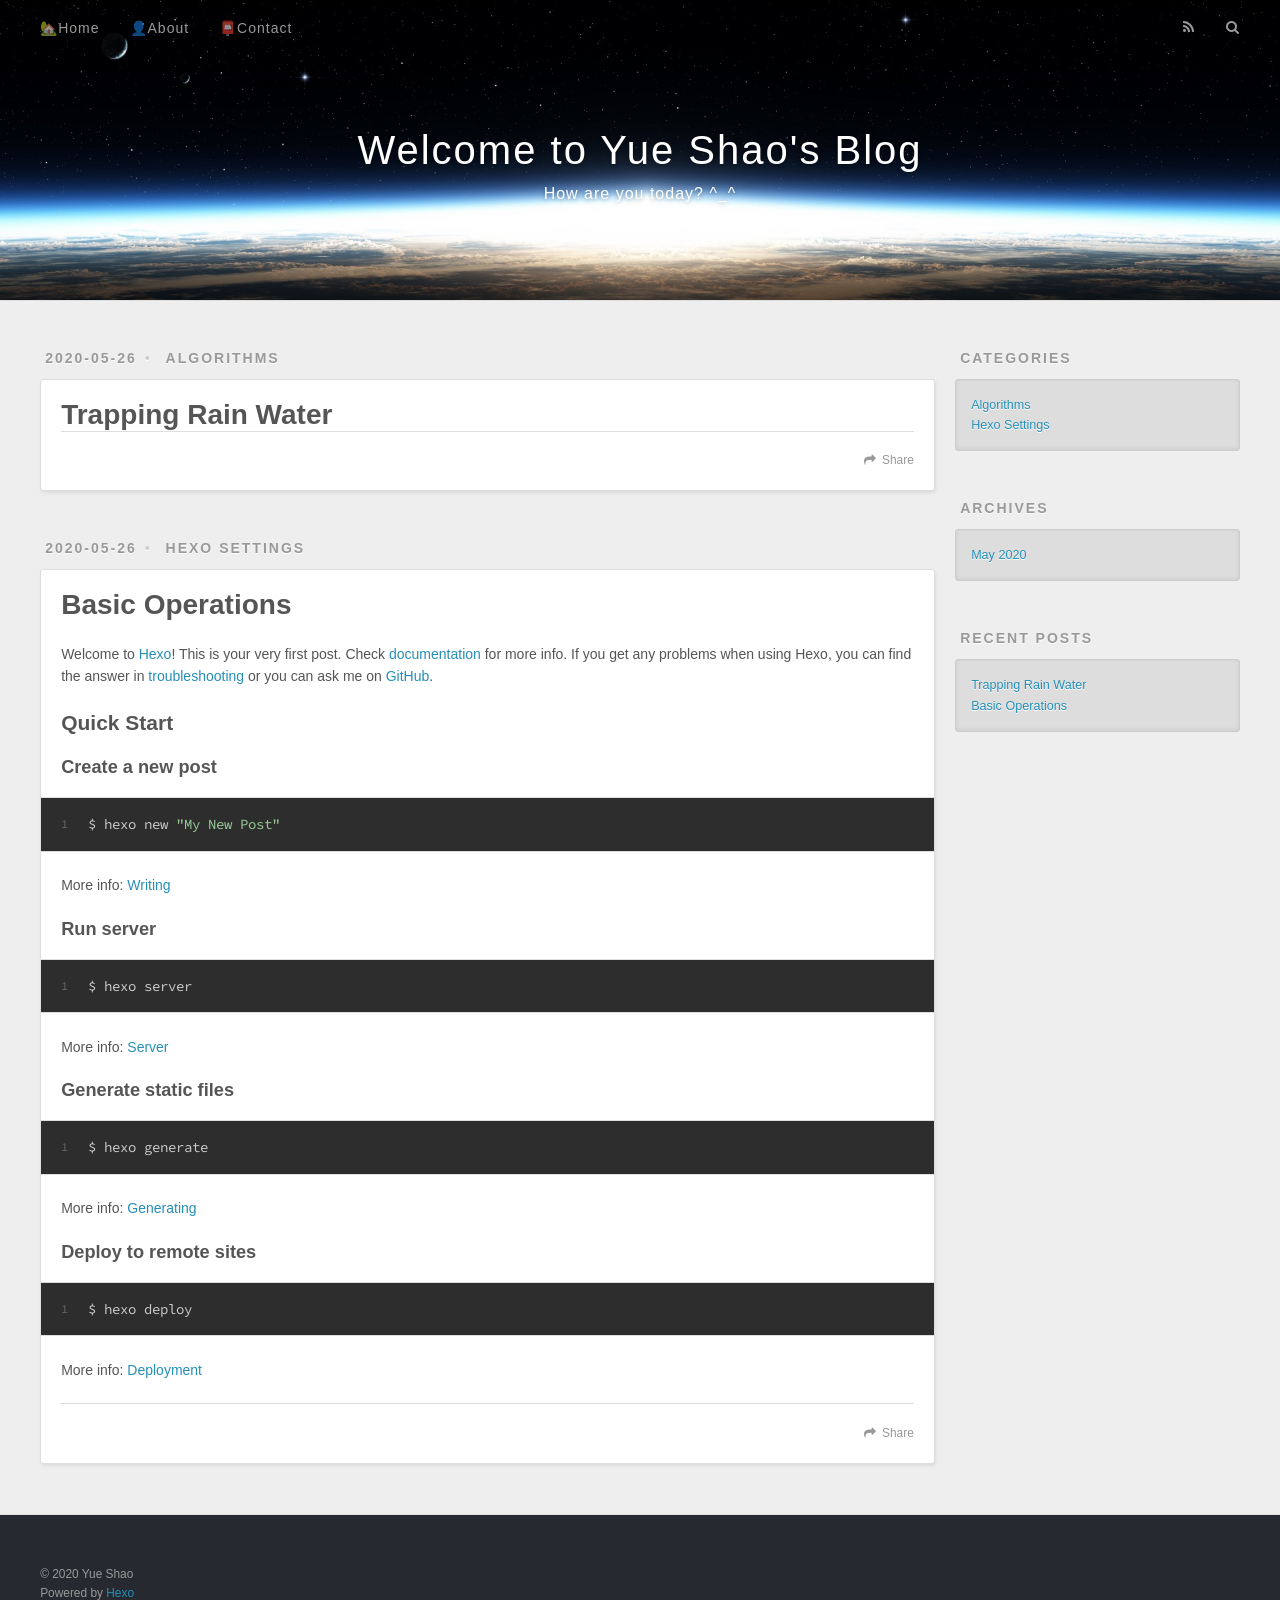
<file: index.html>
<!DOCTYPE html>
<html>
<head>
  <meta charset="utf-8">
  

  
  <title>Welcome to Yue Shao&#39;s Blog</title>
  <meta name="viewport" content="width=device-width, initial-scale=1, maximum-scale=1">
  <meta name="description" content="Duke University ECE">
<meta property="og:type" content="website">
<meta property="og:title" content="Welcome to Yue Shao&#39;s Blog">
<meta property="og:url" content="http://blog.yue-shao.com/index.html">
<meta property="og:site_name" content="Welcome to Yue Shao&#39;s Blog">
<meta property="og:description" content="Duke University ECE">
<meta property="og:locale" content="en_US">
<meta property="article:author" content="Yue Shao">
<meta property="article:tag" content="Software Engineer">
<meta name="twitter:card" content="summary">
  
    <link rel="alternate" href="/atom.xml" title="Welcome to Yue Shao&#39;s Blog" type="application/atom+xml">
  
  
    <link rel="icon" href="/favicon.png">
  
  
    <link href="//fonts.googleapis.com/css?family=Source+Code+Pro" rel="stylesheet" type="text/css">
  
  
<link rel="stylesheet" href="/css/style.css">

<meta name="generator" content="Hexo 4.2.1"></head>

<body>
  <div id="container">
    <div id="wrap">
      <header id="header">
  <div id="banner"></div>
  <div id="header-outer" class="outer">
    <div id="header-title" class="inner">
      <h1 id="logo-wrap">
        <a href="/" id="logo">Welcome to Yue Shao&#39;s Blog</a>
      </h1>
      
        <h2 id="subtitle-wrap">
          <a href="/" id="subtitle">How are you today? ^_^</a>
        </h2>
      
    </div>
    <div id="header-inner" class="inner">
      <nav id="main-nav">
        <a id="main-nav-toggle" class="nav-icon"></a>
        
          <a class="main-nav-link" href="/">🏡Home</a>
        
          <a class="main-nav-link" href="/about">👤About</a>
        
          <a class="main-nav-link" href="/contact">📮Contact</a>
        
      </nav>
      <nav id="sub-nav">
        
          <a id="nav-rss-link" class="nav-icon" href="/atom.xml" title="RSS Feed"></a>
        
        <a id="nav-search-btn" class="nav-icon" title="Search"></a>
      </nav>
      <div id="search-form-wrap">
        <form action="//google.com/search" method="get" accept-charset="UTF-8" class="search-form"><input type="search" name="q" class="search-form-input" placeholder="Search"><button type="submit" class="search-form-submit">&#xF002;</button><input type="hidden" name="sitesearch" value="http://blog.yue-shao.com"></form>
      </div>
    </div>
  </div>
</header>
      <div class="outer">
        <section id="main">
  
    <article id="post-Trapping-Rain-Water" class="article article-type-post" itemscope itemprop="blogPost">
  <div class="article-meta">
    <a href="/2020/05/26/Trapping-Rain-Water/" class="article-date">
  <time datetime="2020-05-26T22:41:24.000Z" itemprop="datePublished">2020-05-26</time>
</a>
    
  <div class="article-category">
    <a class="article-category-link" href="/categories/Algorithms/">Algorithms</a>
  </div>

  </div>
  <div class="article-inner">
    
    
      <header class="article-header">
        
  
    <h1 itemprop="name">
      <a class="article-title" href="/2020/05/26/Trapping-Rain-Water/">Trapping Rain Water</a>
    </h1>
  

      </header>
    
    <div class="article-entry" itemprop="articleBody">
      
        
      
    </div>
    <footer class="article-footer">
      <a data-url="http://blog.yue-shao.com/2020/05/26/Trapping-Rain-Water/" data-id="ckaojhlt60002a70o3j3rd8bi" class="article-share-link">Share</a>
      
      
    </footer>
  </div>
  
</article>


  
    <article id="post-basic_operations" class="article article-type-post" itemscope itemprop="blogPost">
  <div class="article-meta">
    <a href="/2020/05/26/basic_operations/" class="article-date">
  <time datetime="2020-05-26T21:28:42.368Z" itemprop="datePublished">2020-05-26</time>
</a>
    
  <div class="article-category">
    <a class="article-category-link" href="/categories/Hexo-Settings/">Hexo Settings</a>
  </div>

  </div>
  <div class="article-inner">
    
    
      <header class="article-header">
        
  
    <h1 itemprop="name">
      <a class="article-title" href="/2020/05/26/basic_operations/">Basic Operations</a>
    </h1>
  

      </header>
    
    <div class="article-entry" itemprop="articleBody">
      
        <p>Welcome to <a href="https://hexo.io/" target="_blank" rel="noopener">Hexo</a>! This is your very first post. Check <a href="https://hexo.io/docs/" target="_blank" rel="noopener">documentation</a> for more info. If you get any problems when using Hexo, you can find the answer in <a href="https://hexo.io/docs/troubleshooting.html" target="_blank" rel="noopener">troubleshooting</a> or you can ask me on <a href="https://github.com/hexojs/hexo/issues" target="_blank" rel="noopener">GitHub</a>.</p>
<h2 id="Quick-Start"><a href="#Quick-Start" class="headerlink" title="Quick Start"></a>Quick Start</h2><h3 id="Create-a-new-post"><a href="#Create-a-new-post" class="headerlink" title="Create a new post"></a>Create a new post</h3><figure class="highlight bash"><table><tr><td class="gutter"><pre><span class="line">1</span><br></pre></td><td class="code"><pre><span class="line">$ hexo new <span class="string">"My New Post"</span></span><br></pre></td></tr></table></figure>

<p>More info: <a href="https://hexo.io/docs/writing.html" target="_blank" rel="noopener">Writing</a></p>
<h3 id="Run-server"><a href="#Run-server" class="headerlink" title="Run server"></a>Run server</h3><figure class="highlight bash"><table><tr><td class="gutter"><pre><span class="line">1</span><br></pre></td><td class="code"><pre><span class="line">$ hexo server</span><br></pre></td></tr></table></figure>

<p>More info: <a href="https://hexo.io/docs/server.html" target="_blank" rel="noopener">Server</a></p>
<h3 id="Generate-static-files"><a href="#Generate-static-files" class="headerlink" title="Generate static files"></a>Generate static files</h3><figure class="highlight bash"><table><tr><td class="gutter"><pre><span class="line">1</span><br></pre></td><td class="code"><pre><span class="line">$ hexo generate</span><br></pre></td></tr></table></figure>

<p>More info: <a href="https://hexo.io/docs/generating.html" target="_blank" rel="noopener">Generating</a></p>
<h3 id="Deploy-to-remote-sites"><a href="#Deploy-to-remote-sites" class="headerlink" title="Deploy to remote sites"></a>Deploy to remote sites</h3><figure class="highlight bash"><table><tr><td class="gutter"><pre><span class="line">1</span><br></pre></td><td class="code"><pre><span class="line">$ hexo deploy</span><br></pre></td></tr></table></figure>

<p>More info: <a href="https://hexo.io/docs/one-command-deployment.html" target="_blank" rel="noopener">Deployment</a></p>

      
    </div>
    <footer class="article-footer">
      <a data-url="http://blog.yue-shao.com/2020/05/26/basic_operations/" data-id="ckaoqx6f20000sw0oajk70756" class="article-share-link">Share</a>
      
      
    </footer>
  </div>
  
</article>


  


</section>
        
          <aside id="sidebar">
  
    
  <div class="widget-wrap">
    <h3 class="widget-title">Categories</h3>
    <div class="widget">
      <ul class="category-list"><li class="category-list-item"><a class="category-list-link" href="/categories/Algorithms/">Algorithms</a></li><li class="category-list-item"><a class="category-list-link" href="/categories/Hexo-Settings/">Hexo Settings</a></li></ul>
    </div>
  </div>


  
    

  
    
  
    
  <div class="widget-wrap">
    <h3 class="widget-title">Archives</h3>
    <div class="widget">
      <ul class="archive-list"><li class="archive-list-item"><a class="archive-list-link" href="/archives/2020/05/">May 2020</a></li></ul>
    </div>
  </div>


  
    
  <div class="widget-wrap">
    <h3 class="widget-title">Recent Posts</h3>
    <div class="widget">
      <ul>
        
          <li>
            <a href="/2020/05/26/Trapping-Rain-Water/">Trapping Rain Water</a>
          </li>
        
          <li>
            <a href="/2020/05/26/basic_operations/">Basic Operations</a>
          </li>
        
      </ul>
    </div>
  </div>

  
</aside>
        
      </div>
      <footer id="footer">
  
  <div class="outer">
    <div id="footer-info" class="inner">
      &copy; 2020 Yue Shao<br>
      Powered by <a href="http://hexo.io/" target="_blank">Hexo</a>
    </div>
  </div>
</footer>
    </div>
    <nav id="mobile-nav">
  
    <a href="/" class="mobile-nav-link">🏡Home</a>
  
    <a href="/about" class="mobile-nav-link">👤About</a>
  
    <a href="/contact" class="mobile-nav-link">📮Contact</a>
  
</nav>
    

<script src="//ajax.googleapis.com/ajax/libs/jquery/2.0.3/jquery.min.js"></script>


  
<link rel="stylesheet" href="/fancybox/jquery.fancybox.css">

  
<script src="/fancybox/jquery.fancybox.pack.js"></script>




<script src="/js/script.js"></script>




  </div>
</body>
</html>
</file>
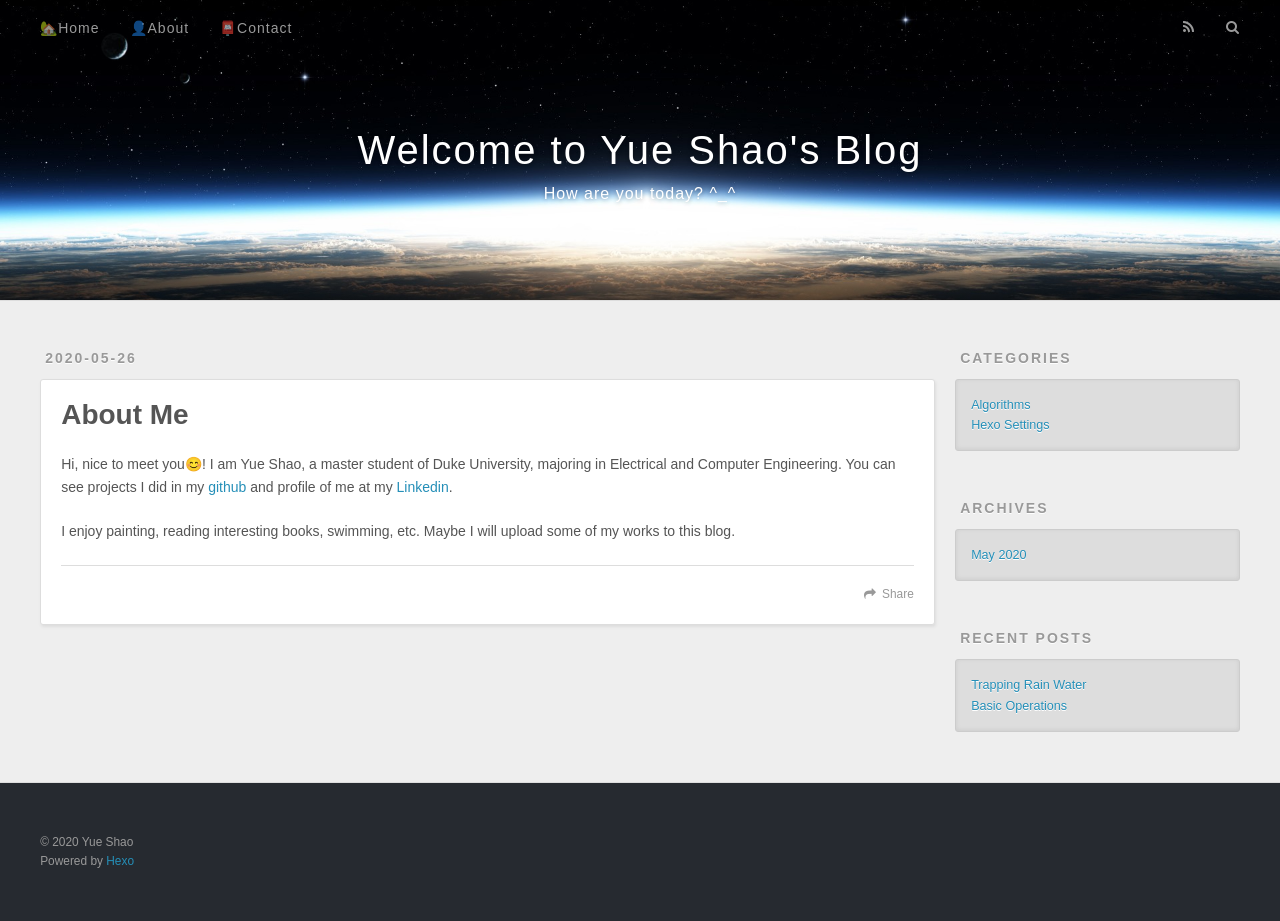
<file: about/index.html>
<!DOCTYPE html>
<html>
<head>
  <meta charset="utf-8">
  

  
  <title>About Me | Welcome to Yue Shao&#39;s Blog</title>
  <meta name="viewport" content="width=device-width, initial-scale=1, maximum-scale=1">
  <meta name="description" content="Hi, nice to meet you😊! I am Yue Shao, a master student of Duke University, majoring in Electrical and Computer Engineering. You can see projects I did in my github and profile of me at my Linkedin. I">
<meta property="og:type" content="website">
<meta property="og:title" content="About Me">
<meta property="og:url" content="http://blog.yue-shao.com/about/index.html">
<meta property="og:site_name" content="Welcome to Yue Shao&#39;s Blog">
<meta property="og:description" content="Hi, nice to meet you😊! I am Yue Shao, a master student of Duke University, majoring in Electrical and Computer Engineering. You can see projects I did in my github and profile of me at my Linkedin. I">
<meta property="og:locale" content="en_US">
<meta property="article:published_time" content="2020-05-27T03:21:31.000Z">
<meta property="article:modified_time" content="2020-05-27T04:10:04.664Z">
<meta property="article:author" content="Yue Shao">
<meta property="article:tag" content="Software Engineer">
<meta name="twitter:card" content="summary">
  
    <link rel="alternate" href="/atom.xml" title="Welcome to Yue Shao&#39;s Blog" type="application/atom+xml">
  
  
    <link rel="icon" href="/favicon.png">
  
  
    <link href="//fonts.googleapis.com/css?family=Source+Code+Pro" rel="stylesheet" type="text/css">
  
  
<link rel="stylesheet" href="/css/style.css">

<meta name="generator" content="Hexo 4.2.1"></head>

<body>
  <div id="container">
    <div id="wrap">
      <header id="header">
  <div id="banner"></div>
  <div id="header-outer" class="outer">
    <div id="header-title" class="inner">
      <h1 id="logo-wrap">
        <a href="/" id="logo">Welcome to Yue Shao&#39;s Blog</a>
      </h1>
      
        <h2 id="subtitle-wrap">
          <a href="/" id="subtitle">How are you today? ^_^</a>
        </h2>
      
    </div>
    <div id="header-inner" class="inner">
      <nav id="main-nav">
        <a id="main-nav-toggle" class="nav-icon"></a>
        
          <a class="main-nav-link" href="/">🏡Home</a>
        
          <a class="main-nav-link" href="/about">👤About</a>
        
          <a class="main-nav-link" href="/contact">📮Contact</a>
        
      </nav>
      <nav id="sub-nav">
        
          <a id="nav-rss-link" class="nav-icon" href="/atom.xml" title="RSS Feed"></a>
        
        <a id="nav-search-btn" class="nav-icon" title="Search"></a>
      </nav>
      <div id="search-form-wrap">
        <form action="//google.com/search" method="get" accept-charset="UTF-8" class="search-form"><input type="search" name="q" class="search-form-input" placeholder="Search"><button type="submit" class="search-form-submit">&#xF002;</button><input type="hidden" name="sitesearch" value="http://blog.yue-shao.com"></form>
      </div>
    </div>
  </div>
</header>
      <div class="outer">
        <section id="main"><article id="page-" class="article article-type-page" itemscope itemprop="blogPost">
  <div class="article-meta">
    <a href="/about/index.html" class="article-date">
  <time datetime="2020-05-27T03:21:31.000Z" itemprop="datePublished">2020-05-26</time>
</a>
    
  </div>
  <div class="article-inner">
    
    
      <header class="article-header">
        
  
    <h1 class="article-title" itemprop="name">
      About Me
    </h1>
  

      </header>
    
    <div class="article-entry" itemprop="articleBody">
      
        <p>Hi, nice to meet you😊! I am Yue Shao, a master student of Duke University, majoring in Electrical and Computer Engineering. You can see projects I did in my <a href="https://github.com/ys270" target="_blank" rel="noopener">github</a> and profile of me at my <a href="https://www.linkedin.com/in/yue-shao-17363919a/" target="_blank" rel="noopener">Linkedin</a>.</p>
<p>I enjoy painting, reading interesting books, swimming, etc. Maybe I will upload some of my works to this blog.  </p>

      
    </div>
    <footer class="article-footer">
      <a data-url="http://blog.yue-shao.com/about/index.html" data-id="ckaotzsu10000ih0o7za20cjt" class="article-share-link">Share</a>
      
      
    </footer>
  </div>
  
    
  
</article>

</section>
        
          <aside id="sidebar">
  
    
  <div class="widget-wrap">
    <h3 class="widget-title">Categories</h3>
    <div class="widget">
      <ul class="category-list"><li class="category-list-item"><a class="category-list-link" href="/categories/Algorithms/">Algorithms</a></li><li class="category-list-item"><a class="category-list-link" href="/categories/Hexo-Settings/">Hexo Settings</a></li></ul>
    </div>
  </div>


  
    

  
    
  
    
  <div class="widget-wrap">
    <h3 class="widget-title">Archives</h3>
    <div class="widget">
      <ul class="archive-list"><li class="archive-list-item"><a class="archive-list-link" href="/archives/2020/05/">May 2020</a></li></ul>
    </div>
  </div>


  
    
  <div class="widget-wrap">
    <h3 class="widget-title">Recent Posts</h3>
    <div class="widget">
      <ul>
        
          <li>
            <a href="/2020/05/26/Trapping-Rain-Water/">Trapping Rain Water</a>
          </li>
        
          <li>
            <a href="/2020/05/26/basic_operations/">Basic Operations</a>
          </li>
        
      </ul>
    </div>
  </div>

  
</aside>
        
      </div>
      <footer id="footer">
  
  <div class="outer">
    <div id="footer-info" class="inner">
      &copy; 2020 Yue Shao<br>
      Powered by <a href="http://hexo.io/" target="_blank">Hexo</a>
    </div>
  </div>
</footer>
    </div>
    <nav id="mobile-nav">
  
    <a href="/" class="mobile-nav-link">🏡Home</a>
  
    <a href="/about" class="mobile-nav-link">👤About</a>
  
    <a href="/contact" class="mobile-nav-link">📮Contact</a>
  
</nav>
    

<script src="//ajax.googleapis.com/ajax/libs/jquery/2.0.3/jquery.min.js"></script>


  
<link rel="stylesheet" href="/fancybox/jquery.fancybox.css">

  
<script src="/fancybox/jquery.fancybox.pack.js"></script>




<script src="/js/script.js"></script>




  </div>
</body>
</html>
</file>
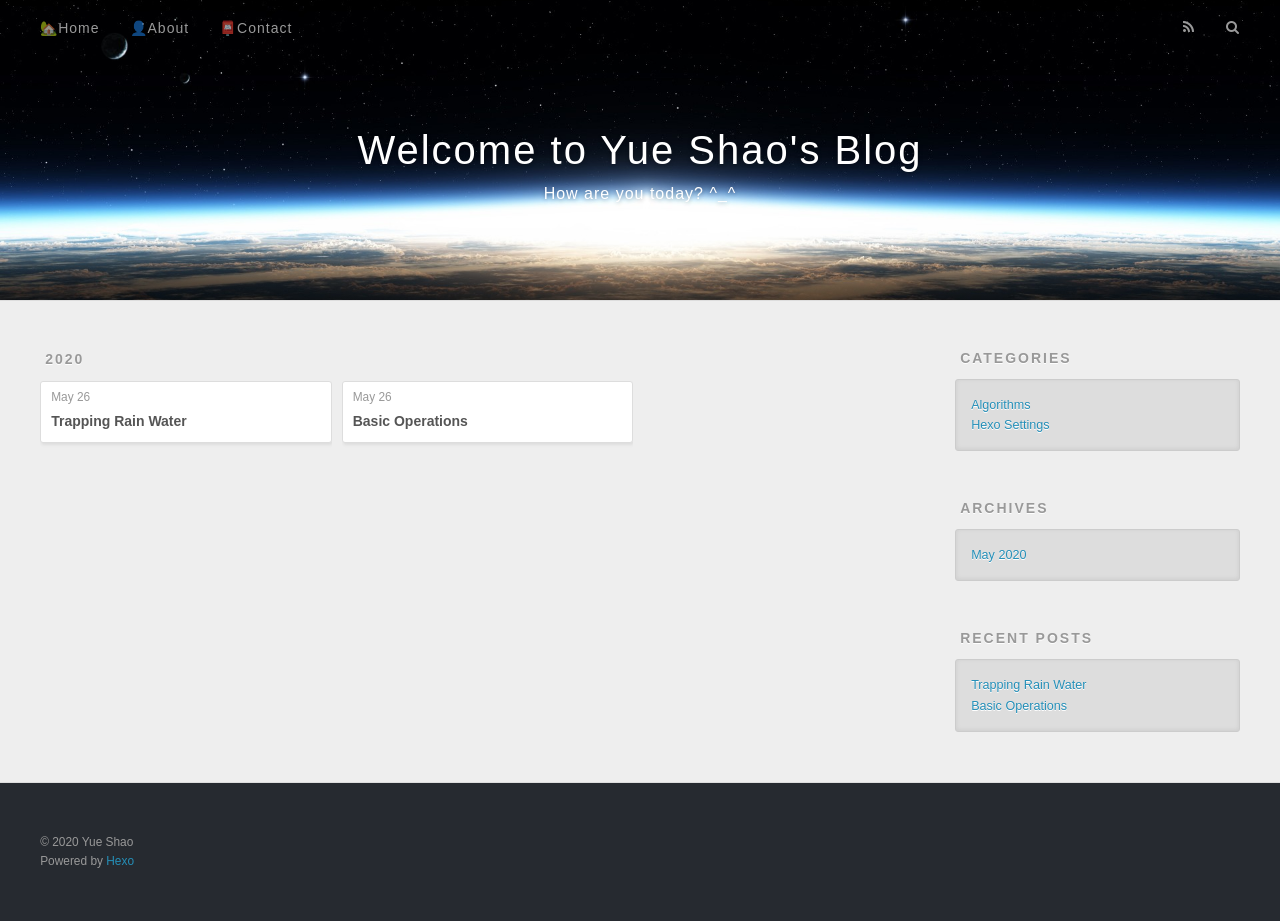
<file: archives/index.html>
<!DOCTYPE html>
<html>
<head>
  <meta charset="utf-8">
  

  
  <title>Archives | Welcome to Yue Shao&#39;s Blog</title>
  <meta name="viewport" content="width=device-width, initial-scale=1, maximum-scale=1">
  <meta name="description" content="Duke University ECE">
<meta property="og:type" content="website">
<meta property="og:title" content="Welcome to Yue Shao&#39;s Blog">
<meta property="og:url" content="http://blog.yue-shao.com/archives/index.html">
<meta property="og:site_name" content="Welcome to Yue Shao&#39;s Blog">
<meta property="og:description" content="Duke University ECE">
<meta property="og:locale" content="en_US">
<meta property="article:author" content="Yue Shao">
<meta property="article:tag" content="Software Engineer">
<meta name="twitter:card" content="summary">
  
    <link rel="alternate" href="/atom.xml" title="Welcome to Yue Shao&#39;s Blog" type="application/atom+xml">
  
  
    <link rel="icon" href="/favicon.png">
  
  
    <link href="//fonts.googleapis.com/css?family=Source+Code+Pro" rel="stylesheet" type="text/css">
  
  
<link rel="stylesheet" href="/css/style.css">

<meta name="generator" content="Hexo 4.2.1"></head>

<body>
  <div id="container">
    <div id="wrap">
      <header id="header">
  <div id="banner"></div>
  <div id="header-outer" class="outer">
    <div id="header-title" class="inner">
      <h1 id="logo-wrap">
        <a href="/" id="logo">Welcome to Yue Shao&#39;s Blog</a>
      </h1>
      
        <h2 id="subtitle-wrap">
          <a href="/" id="subtitle">How are you today? ^_^</a>
        </h2>
      
    </div>
    <div id="header-inner" class="inner">
      <nav id="main-nav">
        <a id="main-nav-toggle" class="nav-icon"></a>
        
          <a class="main-nav-link" href="/">🏡Home</a>
        
          <a class="main-nav-link" href="/about">👤About</a>
        
          <a class="main-nav-link" href="/contact">📮Contact</a>
        
      </nav>
      <nav id="sub-nav">
        
          <a id="nav-rss-link" class="nav-icon" href="/atom.xml" title="RSS Feed"></a>
        
        <a id="nav-search-btn" class="nav-icon" title="Search"></a>
      </nav>
      <div id="search-form-wrap">
        <form action="//google.com/search" method="get" accept-charset="UTF-8" class="search-form"><input type="search" name="q" class="search-form-input" placeholder="Search"><button type="submit" class="search-form-submit">&#xF002;</button><input type="hidden" name="sitesearch" value="http://blog.yue-shao.com"></form>
      </div>
    </div>
  </div>
</header>
      <div class="outer">
        <section id="main">
  
  
    
    
      
      
      <section class="archives-wrap">
        <div class="archive-year-wrap">
          <a href="/archives/2020" class="archive-year">2020</a>
        </div>
        <div class="archives">
    
    <article class="archive-article archive-type-post">
  <div class="archive-article-inner">
    <header class="archive-article-header">
      <a href="/2020/05/26/Trapping-Rain-Water/" class="archive-article-date">
  <time datetime="2020-05-26T22:41:24.000Z" itemprop="datePublished">May 26</time>
</a>
      
  
    <h1 itemprop="name">
      <a class="archive-article-title" href="/2020/05/26/Trapping-Rain-Water/">Trapping Rain Water</a>
    </h1>
  

    </header>
  </div>
</article>
  
    
    
    <article class="archive-article archive-type-post">
  <div class="archive-article-inner">
    <header class="archive-article-header">
      <a href="/2020/05/26/basic_operations/" class="archive-article-date">
  <time datetime="2020-05-26T21:28:42.368Z" itemprop="datePublished">May 26</time>
</a>
      
  
    <h1 itemprop="name">
      <a class="archive-article-title" href="/2020/05/26/basic_operations/">Basic Operations</a>
    </h1>
  

    </header>
  </div>
</article>
  
  
    </div></section>
  


</section>
        
          <aside id="sidebar">
  
    
  <div class="widget-wrap">
    <h3 class="widget-title">Categories</h3>
    <div class="widget">
      <ul class="category-list"><li class="category-list-item"><a class="category-list-link" href="/categories/Algorithms/">Algorithms</a></li><li class="category-list-item"><a class="category-list-link" href="/categories/Hexo-Settings/">Hexo Settings</a></li></ul>
    </div>
  </div>


  
    

  
    
  
    
  <div class="widget-wrap">
    <h3 class="widget-title">Archives</h3>
    <div class="widget">
      <ul class="archive-list"><li class="archive-list-item"><a class="archive-list-link" href="/archives/2020/05/">May 2020</a></li></ul>
    </div>
  </div>


  
    
  <div class="widget-wrap">
    <h3 class="widget-title">Recent Posts</h3>
    <div class="widget">
      <ul>
        
          <li>
            <a href="/2020/05/26/Trapping-Rain-Water/">Trapping Rain Water</a>
          </li>
        
          <li>
            <a href="/2020/05/26/basic_operations/">Basic Operations</a>
          </li>
        
      </ul>
    </div>
  </div>

  
</aside>
        
      </div>
      <footer id="footer">
  
  <div class="outer">
    <div id="footer-info" class="inner">
      &copy; 2020 Yue Shao<br>
      Powered by <a href="http://hexo.io/" target="_blank">Hexo</a>
    </div>
  </div>
</footer>
    </div>
    <nav id="mobile-nav">
  
    <a href="/" class="mobile-nav-link">🏡Home</a>
  
    <a href="/about" class="mobile-nav-link">👤About</a>
  
    <a href="/contact" class="mobile-nav-link">📮Contact</a>
  
</nav>
    

<script src="//ajax.googleapis.com/ajax/libs/jquery/2.0.3/jquery.min.js"></script>


  
<link rel="stylesheet" href="/fancybox/jquery.fancybox.css">

  
<script src="/fancybox/jquery.fancybox.pack.js"></script>




<script src="/js/script.js"></script>




  </div>
</body>
</html>
</file>
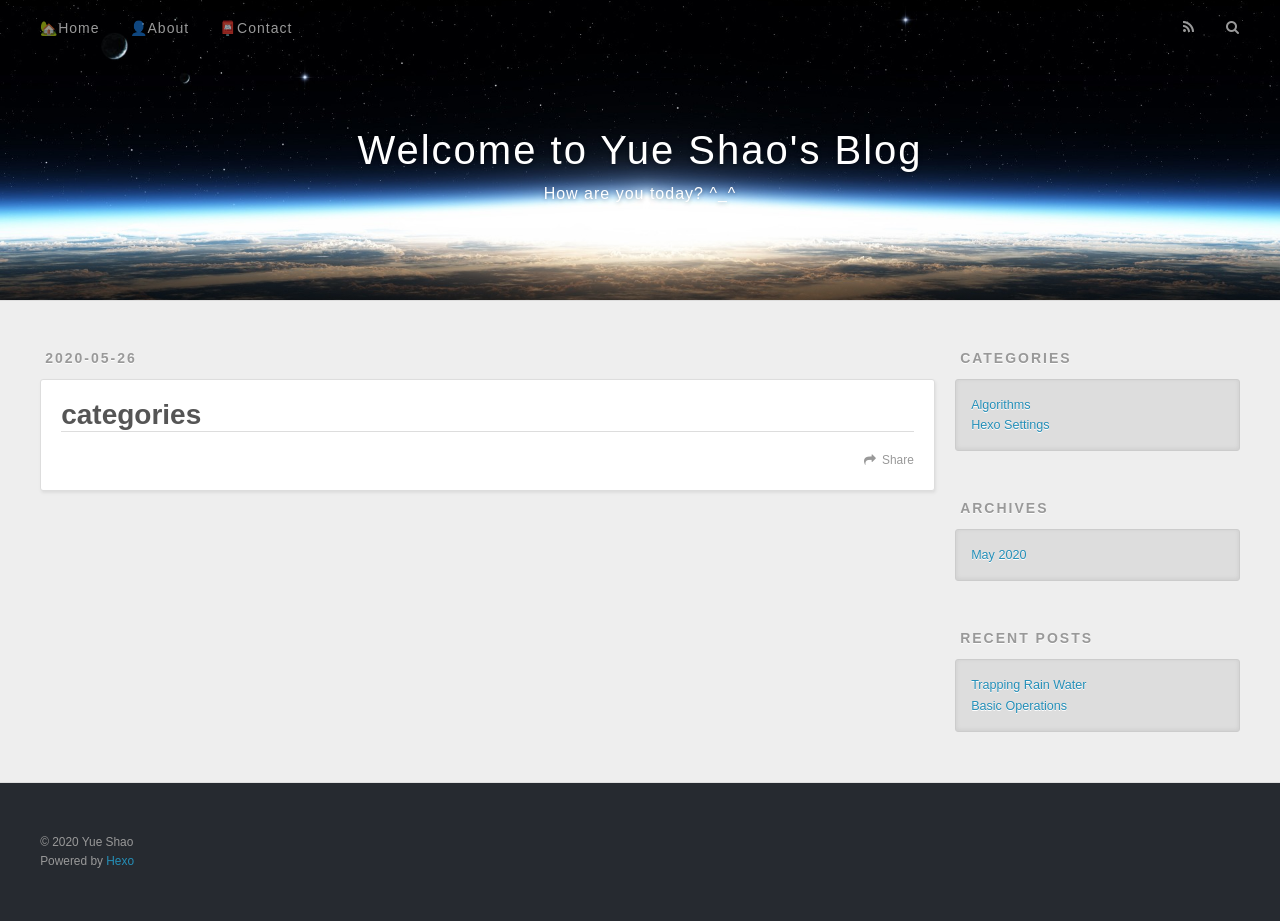
<file: categories/index.html>
<!DOCTYPE html>
<html>
<head>
  <meta charset="utf-8">
  

  
  <title>categories | Welcome to Yue Shao&#39;s Blog</title>
  <meta name="viewport" content="width=device-width, initial-scale=1, maximum-scale=1">
  <meta name="description" content="Duke University ECE">
<meta property="og:type" content="website">
<meta property="og:title" content="categories">
<meta property="og:url" content="http://blog.yue-shao.com/categories/index.html">
<meta property="og:site_name" content="Welcome to Yue Shao&#39;s Blog">
<meta property="og:description" content="Duke University ECE">
<meta property="og:locale" content="en_US">
<meta property="article:published_time" content="2020-05-27T02:28:24.000Z">
<meta property="article:modified_time" content="2020-05-27T02:30:19.512Z">
<meta property="article:author" content="Yue Shao">
<meta property="article:tag" content="Software Engineer">
<meta name="twitter:card" content="summary">
  
    <link rel="alternate" href="/atom.xml" title="Welcome to Yue Shao&#39;s Blog" type="application/atom+xml">
  
  
    <link rel="icon" href="/favicon.png">
  
  
    <link href="//fonts.googleapis.com/css?family=Source+Code+Pro" rel="stylesheet" type="text/css">
  
  
<link rel="stylesheet" href="/css/style.css">

<meta name="generator" content="Hexo 4.2.1"></head>

<body>
  <div id="container">
    <div id="wrap">
      <header id="header">
  <div id="banner"></div>
  <div id="header-outer" class="outer">
    <div id="header-title" class="inner">
      <h1 id="logo-wrap">
        <a href="/" id="logo">Welcome to Yue Shao&#39;s Blog</a>
      </h1>
      
        <h2 id="subtitle-wrap">
          <a href="/" id="subtitle">How are you today? ^_^</a>
        </h2>
      
    </div>
    <div id="header-inner" class="inner">
      <nav id="main-nav">
        <a id="main-nav-toggle" class="nav-icon"></a>
        
          <a class="main-nav-link" href="/">🏡Home</a>
        
          <a class="main-nav-link" href="/about">👤About</a>
        
          <a class="main-nav-link" href="/contact">📮Contact</a>
        
      </nav>
      <nav id="sub-nav">
        
          <a id="nav-rss-link" class="nav-icon" href="/atom.xml" title="RSS Feed"></a>
        
        <a id="nav-search-btn" class="nav-icon" title="Search"></a>
      </nav>
      <div id="search-form-wrap">
        <form action="//google.com/search" method="get" accept-charset="UTF-8" class="search-form"><input type="search" name="q" class="search-form-input" placeholder="Search"><button type="submit" class="search-form-submit">&#xF002;</button><input type="hidden" name="sitesearch" value="http://blog.yue-shao.com"></form>
      </div>
    </div>
  </div>
</header>
      <div class="outer">
        <section id="main"><article id="categories-" class="article article-type-categories" itemscope itemprop="blogPost">
  <div class="article-meta">
    <a href="/categories/index.html" class="article-date">
  <time datetime="2020-05-27T02:28:24.000Z" itemprop="datePublished">2020-05-26</time>
</a>
    
  </div>
  <div class="article-inner">
    
    
      <header class="article-header">
        
  
    <h1 class="article-title" itemprop="name">
      categories
    </h1>
  

      </header>
    
    <div class="article-entry" itemprop="articleBody">
      
        
      
    </div>
    <footer class="article-footer">
      <a data-url="http://blog.yue-shao.com/categories/index.html" data-id="ckaoqekoe0000nx0o1nka09kp" class="article-share-link">Share</a>
      
      
    </footer>
  </div>
  
    
  
</article>

</section>
        
          <aside id="sidebar">
  
    
  <div class="widget-wrap">
    <h3 class="widget-title">Categories</h3>
    <div class="widget">
      <ul class="category-list"><li class="category-list-item"><a class="category-list-link" href="/categories/Algorithms/">Algorithms</a></li><li class="category-list-item"><a class="category-list-link" href="/categories/Hexo-Settings/">Hexo Settings</a></li></ul>
    </div>
  </div>


  
    

  
    
  
    
  <div class="widget-wrap">
    <h3 class="widget-title">Archives</h3>
    <div class="widget">
      <ul class="archive-list"><li class="archive-list-item"><a class="archive-list-link" href="/archives/2020/05/">May 2020</a></li></ul>
    </div>
  </div>


  
    
  <div class="widget-wrap">
    <h3 class="widget-title">Recent Posts</h3>
    <div class="widget">
      <ul>
        
          <li>
            <a href="/2020/05/26/Trapping-Rain-Water/">Trapping Rain Water</a>
          </li>
        
          <li>
            <a href="/2020/05/26/basic_operations/">Basic Operations</a>
          </li>
        
      </ul>
    </div>
  </div>

  
</aside>
        
      </div>
      <footer id="footer">
  
  <div class="outer">
    <div id="footer-info" class="inner">
      &copy; 2020 Yue Shao<br>
      Powered by <a href="http://hexo.io/" target="_blank">Hexo</a>
    </div>
  </div>
</footer>
    </div>
    <nav id="mobile-nav">
  
    <a href="/" class="mobile-nav-link">🏡Home</a>
  
    <a href="/about" class="mobile-nav-link">👤About</a>
  
    <a href="/contact" class="mobile-nav-link">📮Contact</a>
  
</nav>
    

<script src="//ajax.googleapis.com/ajax/libs/jquery/2.0.3/jquery.min.js"></script>


  
<link rel="stylesheet" href="/fancybox/jquery.fancybox.css">

  
<script src="/fancybox/jquery.fancybox.pack.js"></script>




<script src="/js/script.js"></script>




  </div>
</body>
</html>
</file>
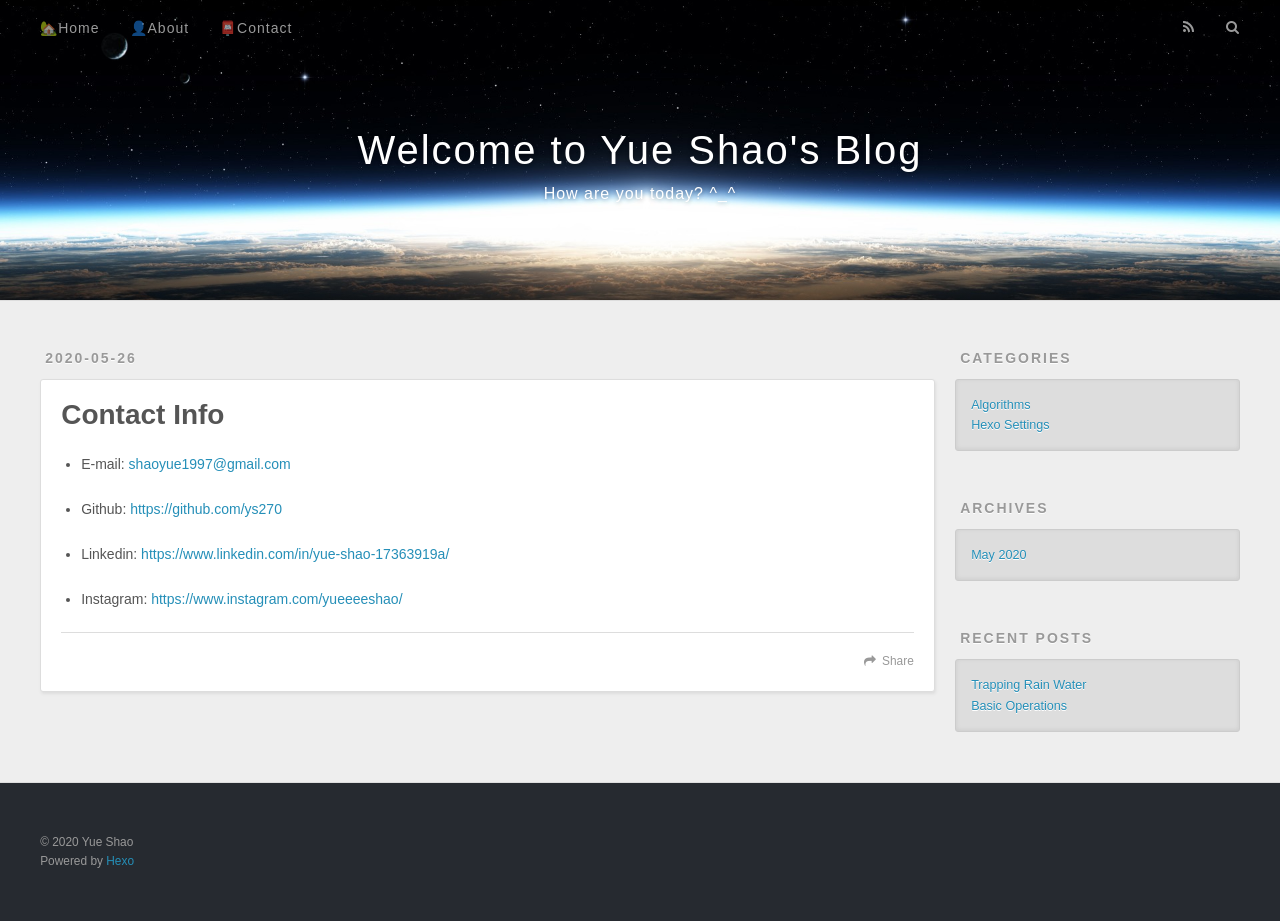
<file: contact/index.html>
<!DOCTYPE html>
<html>
<head>
  <meta charset="utf-8">
  

  
  <title>Contact Info | Welcome to Yue Shao&#39;s Blog</title>
  <meta name="viewport" content="width=device-width, initial-scale=1, maximum-scale=1">
  <meta name="description" content="E-mail: shaoyue1997@gmail.com  Github: https:&#x2F;&#x2F;github.com&#x2F;ys270  Linkedin: https:&#x2F;&#x2F;www.linkedin.com&#x2F;in&#x2F;yue-shao-17363919a&#x2F;  Instagram: https:&#x2F;&#x2F;www.instagram.com&#x2F;yueeeeshao&#x2F;">
<meta property="og:type" content="website">
<meta property="og:title" content="Contact Info">
<meta property="og:url" content="http://blog.yue-shao.com/contact/index.html">
<meta property="og:site_name" content="Welcome to Yue Shao&#39;s Blog">
<meta property="og:description" content="E-mail: shaoyue1997@gmail.com  Github: https:&#x2F;&#x2F;github.com&#x2F;ys270  Linkedin: https:&#x2F;&#x2F;www.linkedin.com&#x2F;in&#x2F;yue-shao-17363919a&#x2F;  Instagram: https:&#x2F;&#x2F;www.instagram.com&#x2F;yueeeeshao&#x2F;">
<meta property="og:locale" content="en_US">
<meta property="article:published_time" content="2020-05-26T23:00:40.000Z">
<meta property="article:modified_time" content="2020-05-27T02:45:30.544Z">
<meta property="article:author" content="Yue Shao">
<meta property="article:tag" content="Software Engineer">
<meta name="twitter:card" content="summary">
  
    <link rel="alternate" href="/atom.xml" title="Welcome to Yue Shao&#39;s Blog" type="application/atom+xml">
  
  
    <link rel="icon" href="/favicon.png">
  
  
    <link href="//fonts.googleapis.com/css?family=Source+Code+Pro" rel="stylesheet" type="text/css">
  
  
<link rel="stylesheet" href="/css/style.css">

<meta name="generator" content="Hexo 4.2.1"></head>

<body>
  <div id="container">
    <div id="wrap">
      <header id="header">
  <div id="banner"></div>
  <div id="header-outer" class="outer">
    <div id="header-title" class="inner">
      <h1 id="logo-wrap">
        <a href="/" id="logo">Welcome to Yue Shao&#39;s Blog</a>
      </h1>
      
        <h2 id="subtitle-wrap">
          <a href="/" id="subtitle">How are you today? ^_^</a>
        </h2>
      
    </div>
    <div id="header-inner" class="inner">
      <nav id="main-nav">
        <a id="main-nav-toggle" class="nav-icon"></a>
        
          <a class="main-nav-link" href="/">🏡Home</a>
        
          <a class="main-nav-link" href="/about">👤About</a>
        
          <a class="main-nav-link" href="/contact">📮Contact</a>
        
      </nav>
      <nav id="sub-nav">
        
          <a id="nav-rss-link" class="nav-icon" href="/atom.xml" title="RSS Feed"></a>
        
        <a id="nav-search-btn" class="nav-icon" title="Search"></a>
      </nav>
      <div id="search-form-wrap">
        <form action="//google.com/search" method="get" accept-charset="UTF-8" class="search-form"><input type="search" name="q" class="search-form-input" placeholder="Search"><button type="submit" class="search-form-submit">&#xF002;</button><input type="hidden" name="sitesearch" value="http://blog.yue-shao.com"></form>
      </div>
    </div>
  </div>
</header>
      <div class="outer">
        <section id="main"><article id="contact-" class="article article-type-contact" itemscope itemprop="blogPost">
  <div class="article-meta">
    <a href="/contact/index.html" class="article-date">
  <time datetime="2020-05-26T23:00:40.000Z" itemprop="datePublished">2020-05-26</time>
</a>
    
  </div>
  <div class="article-inner">
    
    
      <header class="article-header">
        
  
    <h1 class="article-title" itemprop="name">
      Contact Info
    </h1>
  

      </header>
    
    <div class="article-entry" itemprop="articleBody">
      
        <ul>
<li><p>E-mail: <a href="mailto:shaoyue1997@gmail.com">shaoyue1997@gmail.com</a></p>
</li>
<li><p>Github: <a href="https://github.com/ys270" target="_blank" rel="noopener">https://github.com/ys270</a></p>
</li>
<li><p>Linkedin: <a href="https://www.linkedin.com/in/yue-shao-17363919a/" target="_blank" rel="noopener">https://www.linkedin.com/in/yue-shao-17363919a/</a></p>
</li>
<li><p>Instagram: <a href="https://www.instagram.com/yueeeeshao/" target="_blank" rel="noopener">https://www.instagram.com/yueeeeshao/</a></p>
</li>
</ul>

      
    </div>
    <footer class="article-footer">
      <a data-url="http://blog.yue-shao.com/contact/index.html" data-id="ckaojhltj0003a70ofmzk4ubs" class="article-share-link">Share</a>
      
      
    </footer>
  </div>
  
    
  
</article>

</section>
        
          <aside id="sidebar">
  
    
  <div class="widget-wrap">
    <h3 class="widget-title">Categories</h3>
    <div class="widget">
      <ul class="category-list"><li class="category-list-item"><a class="category-list-link" href="/categories/Algorithms/">Algorithms</a></li><li class="category-list-item"><a class="category-list-link" href="/categories/Hexo-Settings/">Hexo Settings</a></li></ul>
    </div>
  </div>


  
    

  
    
  
    
  <div class="widget-wrap">
    <h3 class="widget-title">Archives</h3>
    <div class="widget">
      <ul class="archive-list"><li class="archive-list-item"><a class="archive-list-link" href="/archives/2020/05/">May 2020</a></li></ul>
    </div>
  </div>


  
    
  <div class="widget-wrap">
    <h3 class="widget-title">Recent Posts</h3>
    <div class="widget">
      <ul>
        
          <li>
            <a href="/2020/05/26/Trapping-Rain-Water/">Trapping Rain Water</a>
          </li>
        
          <li>
            <a href="/2020/05/26/basic_operations/">Basic Operations</a>
          </li>
        
      </ul>
    </div>
  </div>

  
</aside>
        
      </div>
      <footer id="footer">
  
  <div class="outer">
    <div id="footer-info" class="inner">
      &copy; 2020 Yue Shao<br>
      Powered by <a href="http://hexo.io/" target="_blank">Hexo</a>
    </div>
  </div>
</footer>
    </div>
    <nav id="mobile-nav">
  
    <a href="/" class="mobile-nav-link">🏡Home</a>
  
    <a href="/about" class="mobile-nav-link">👤About</a>
  
    <a href="/contact" class="mobile-nav-link">📮Contact</a>
  
</nav>
    

<script src="//ajax.googleapis.com/ajax/libs/jquery/2.0.3/jquery.min.js"></script>


  
<link rel="stylesheet" href="/fancybox/jquery.fancybox.css">

  
<script src="/fancybox/jquery.fancybox.pack.js"></script>




<script src="/js/script.js"></script>




  </div>
</body>
</html>
</file>
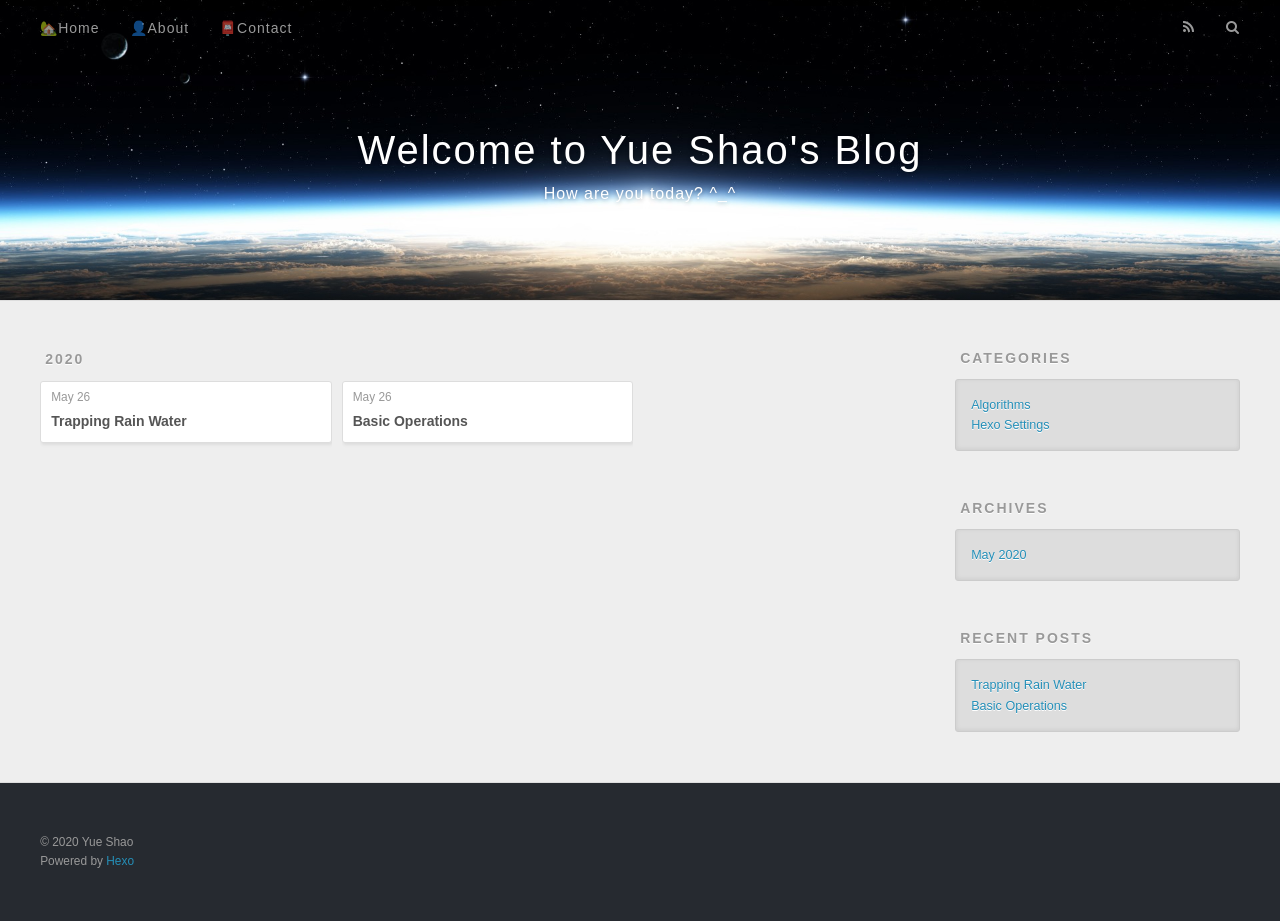
<file: archives/2020/index.html>
<!DOCTYPE html>
<html>
<head>
  <meta charset="utf-8">
  

  
  <title>Archives: 2020 | Welcome to Yue Shao&#39;s Blog</title>
  <meta name="viewport" content="width=device-width, initial-scale=1, maximum-scale=1">
  <meta name="description" content="Duke University ECE">
<meta property="og:type" content="website">
<meta property="og:title" content="Welcome to Yue Shao&#39;s Blog">
<meta property="og:url" content="http://blog.yue-shao.com/archives/2020/index.html">
<meta property="og:site_name" content="Welcome to Yue Shao&#39;s Blog">
<meta property="og:description" content="Duke University ECE">
<meta property="og:locale" content="en_US">
<meta property="article:author" content="Yue Shao">
<meta property="article:tag" content="Software Engineer">
<meta name="twitter:card" content="summary">
  
    <link rel="alternate" href="/atom.xml" title="Welcome to Yue Shao&#39;s Blog" type="application/atom+xml">
  
  
    <link rel="icon" href="/favicon.png">
  
  
    <link href="//fonts.googleapis.com/css?family=Source+Code+Pro" rel="stylesheet" type="text/css">
  
  
<link rel="stylesheet" href="/css/style.css">

<meta name="generator" content="Hexo 4.2.1"></head>

<body>
  <div id="container">
    <div id="wrap">
      <header id="header">
  <div id="banner"></div>
  <div id="header-outer" class="outer">
    <div id="header-title" class="inner">
      <h1 id="logo-wrap">
        <a href="/" id="logo">Welcome to Yue Shao&#39;s Blog</a>
      </h1>
      
        <h2 id="subtitle-wrap">
          <a href="/" id="subtitle">How are you today? ^_^</a>
        </h2>
      
    </div>
    <div id="header-inner" class="inner">
      <nav id="main-nav">
        <a id="main-nav-toggle" class="nav-icon"></a>
        
          <a class="main-nav-link" href="/">🏡Home</a>
        
          <a class="main-nav-link" href="/about">👤About</a>
        
          <a class="main-nav-link" href="/contact">📮Contact</a>
        
      </nav>
      <nav id="sub-nav">
        
          <a id="nav-rss-link" class="nav-icon" href="/atom.xml" title="RSS Feed"></a>
        
        <a id="nav-search-btn" class="nav-icon" title="Search"></a>
      </nav>
      <div id="search-form-wrap">
        <form action="//google.com/search" method="get" accept-charset="UTF-8" class="search-form"><input type="search" name="q" class="search-form-input" placeholder="Search"><button type="submit" class="search-form-submit">&#xF002;</button><input type="hidden" name="sitesearch" value="http://blog.yue-shao.com"></form>
      </div>
    </div>
  </div>
</header>
      <div class="outer">
        <section id="main">
  
  
    
    
      
      
      <section class="archives-wrap">
        <div class="archive-year-wrap">
          <a href="/archives/2020" class="archive-year">2020</a>
        </div>
        <div class="archives">
    
    <article class="archive-article archive-type-post">
  <div class="archive-article-inner">
    <header class="archive-article-header">
      <a href="/2020/05/26/Trapping-Rain-Water/" class="archive-article-date">
  <time datetime="2020-05-26T22:41:24.000Z" itemprop="datePublished">May 26</time>
</a>
      
  
    <h1 itemprop="name">
      <a class="archive-article-title" href="/2020/05/26/Trapping-Rain-Water/">Trapping Rain Water</a>
    </h1>
  

    </header>
  </div>
</article>
  
    
    
    <article class="archive-article archive-type-post">
  <div class="archive-article-inner">
    <header class="archive-article-header">
      <a href="/2020/05/26/basic_operations/" class="archive-article-date">
  <time datetime="2020-05-26T21:28:42.368Z" itemprop="datePublished">May 26</time>
</a>
      
  
    <h1 itemprop="name">
      <a class="archive-article-title" href="/2020/05/26/basic_operations/">Basic Operations</a>
    </h1>
  

    </header>
  </div>
</article>
  
  
    </div></section>
  


</section>
        
          <aside id="sidebar">
  
    
  <div class="widget-wrap">
    <h3 class="widget-title">Categories</h3>
    <div class="widget">
      <ul class="category-list"><li class="category-list-item"><a class="category-list-link" href="/categories/Algorithms/">Algorithms</a></li><li class="category-list-item"><a class="category-list-link" href="/categories/Hexo-Settings/">Hexo Settings</a></li></ul>
    </div>
  </div>


  
    

  
    
  
    
  <div class="widget-wrap">
    <h3 class="widget-title">Archives</h3>
    <div class="widget">
      <ul class="archive-list"><li class="archive-list-item"><a class="archive-list-link" href="/archives/2020/05/">May 2020</a></li></ul>
    </div>
  </div>


  
    
  <div class="widget-wrap">
    <h3 class="widget-title">Recent Posts</h3>
    <div class="widget">
      <ul>
        
          <li>
            <a href="/2020/05/26/Trapping-Rain-Water/">Trapping Rain Water</a>
          </li>
        
          <li>
            <a href="/2020/05/26/basic_operations/">Basic Operations</a>
          </li>
        
      </ul>
    </div>
  </div>

  
</aside>
        
      </div>
      <footer id="footer">
  
  <div class="outer">
    <div id="footer-info" class="inner">
      &copy; 2020 Yue Shao<br>
      Powered by <a href="http://hexo.io/" target="_blank">Hexo</a>
    </div>
  </div>
</footer>
    </div>
    <nav id="mobile-nav">
  
    <a href="/" class="mobile-nav-link">🏡Home</a>
  
    <a href="/about" class="mobile-nav-link">👤About</a>
  
    <a href="/contact" class="mobile-nav-link">📮Contact</a>
  
</nav>
    

<script src="//ajax.googleapis.com/ajax/libs/jquery/2.0.3/jquery.min.js"></script>


  
<link rel="stylesheet" href="/fancybox/jquery.fancybox.css">

  
<script src="/fancybox/jquery.fancybox.pack.js"></script>




<script src="/js/script.js"></script>




  </div>
</body>
</html>
</file>
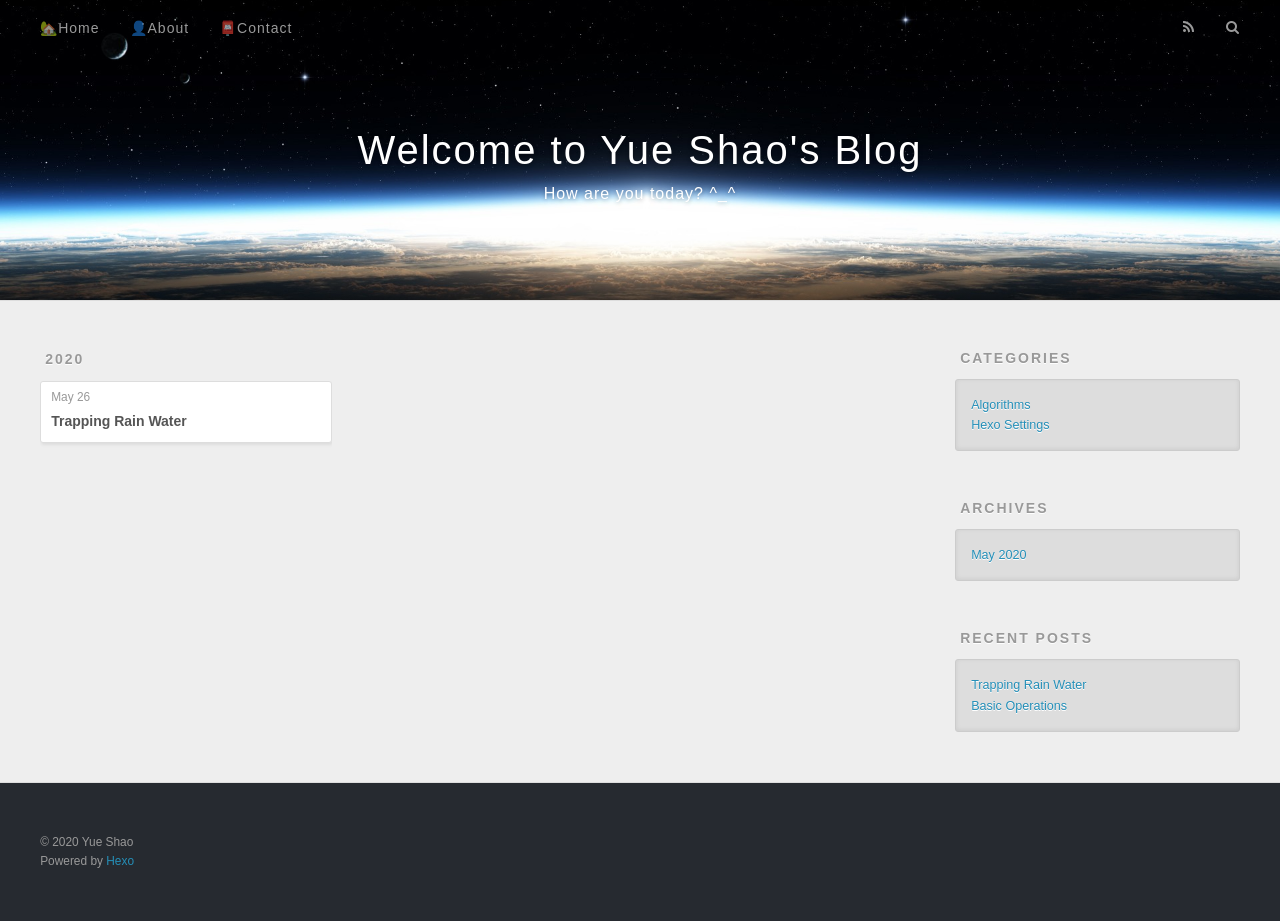
<file: categories/Algorithms/index.html>
<!DOCTYPE html>
<html>
<head>
  <meta charset="utf-8">
  

  
  <title>Category: Algorithms | Welcome to Yue Shao&#39;s Blog</title>
  <meta name="viewport" content="width=device-width, initial-scale=1, maximum-scale=1">
  <meta name="description" content="Duke University ECE">
<meta property="og:type" content="website">
<meta property="og:title" content="Welcome to Yue Shao&#39;s Blog">
<meta property="og:url" content="http://blog.yue-shao.com/categories/Algorithms/index.html">
<meta property="og:site_name" content="Welcome to Yue Shao&#39;s Blog">
<meta property="og:description" content="Duke University ECE">
<meta property="og:locale" content="en_US">
<meta property="article:author" content="Yue Shao">
<meta property="article:tag" content="Software Engineer">
<meta name="twitter:card" content="summary">
  
    <link rel="alternate" href="/atom.xml" title="Welcome to Yue Shao&#39;s Blog" type="application/atom+xml">
  
  
    <link rel="icon" href="/favicon.png">
  
  
    <link href="//fonts.googleapis.com/css?family=Source+Code+Pro" rel="stylesheet" type="text/css">
  
  
<link rel="stylesheet" href="/css/style.css">

<meta name="generator" content="Hexo 4.2.1"></head>

<body>
  <div id="container">
    <div id="wrap">
      <header id="header">
  <div id="banner"></div>
  <div id="header-outer" class="outer">
    <div id="header-title" class="inner">
      <h1 id="logo-wrap">
        <a href="/" id="logo">Welcome to Yue Shao&#39;s Blog</a>
      </h1>
      
        <h2 id="subtitle-wrap">
          <a href="/" id="subtitle">How are you today? ^_^</a>
        </h2>
      
    </div>
    <div id="header-inner" class="inner">
      <nav id="main-nav">
        <a id="main-nav-toggle" class="nav-icon"></a>
        
          <a class="main-nav-link" href="/">🏡Home</a>
        
          <a class="main-nav-link" href="/about">👤About</a>
        
          <a class="main-nav-link" href="/contact">📮Contact</a>
        
      </nav>
      <nav id="sub-nav">
        
          <a id="nav-rss-link" class="nav-icon" href="/atom.xml" title="RSS Feed"></a>
        
        <a id="nav-search-btn" class="nav-icon" title="Search"></a>
      </nav>
      <div id="search-form-wrap">
        <form action="//google.com/search" method="get" accept-charset="UTF-8" class="search-form"><input type="search" name="q" class="search-form-input" placeholder="Search"><button type="submit" class="search-form-submit">&#xF002;</button><input type="hidden" name="sitesearch" value="http://blog.yue-shao.com"></form>
      </div>
    </div>
  </div>
</header>
      <div class="outer">
        <section id="main">
  
  
    
    
      
      
      <section class="archives-wrap">
        <div class="archive-year-wrap">
          <a href="/archives/2020" class="archive-year">2020</a>
        </div>
        <div class="archives">
    
    <article class="archive-article archive-type-post">
  <div class="archive-article-inner">
    <header class="archive-article-header">
      <a href="/2020/05/26/Trapping-Rain-Water/" class="archive-article-date">
  <time datetime="2020-05-26T22:41:24.000Z" itemprop="datePublished">May 26</time>
</a>
      
  
    <h1 itemprop="name">
      <a class="archive-article-title" href="/2020/05/26/Trapping-Rain-Water/">Trapping Rain Water</a>
    </h1>
  

    </header>
  </div>
</article>
  
  
    </div></section>
  


</section>
        
          <aside id="sidebar">
  
    
  <div class="widget-wrap">
    <h3 class="widget-title">Categories</h3>
    <div class="widget">
      <ul class="category-list"><li class="category-list-item"><a class="category-list-link" href="/categories/Algorithms/">Algorithms</a></li><li class="category-list-item"><a class="category-list-link" href="/categories/Hexo-Settings/">Hexo Settings</a></li></ul>
    </div>
  </div>


  
    

  
    
  
    
  <div class="widget-wrap">
    <h3 class="widget-title">Archives</h3>
    <div class="widget">
      <ul class="archive-list"><li class="archive-list-item"><a class="archive-list-link" href="/archives/2020/05/">May 2020</a></li></ul>
    </div>
  </div>


  
    
  <div class="widget-wrap">
    <h3 class="widget-title">Recent Posts</h3>
    <div class="widget">
      <ul>
        
          <li>
            <a href="/2020/05/26/Trapping-Rain-Water/">Trapping Rain Water</a>
          </li>
        
          <li>
            <a href="/2020/05/26/basic_operations/">Basic Operations</a>
          </li>
        
      </ul>
    </div>
  </div>

  
</aside>
        
      </div>
      <footer id="footer">
  
  <div class="outer">
    <div id="footer-info" class="inner">
      &copy; 2020 Yue Shao<br>
      Powered by <a href="http://hexo.io/" target="_blank">Hexo</a>
    </div>
  </div>
</footer>
    </div>
    <nav id="mobile-nav">
  
    <a href="/" class="mobile-nav-link">🏡Home</a>
  
    <a href="/about" class="mobile-nav-link">👤About</a>
  
    <a href="/contact" class="mobile-nav-link">📮Contact</a>
  
</nav>
    

<script src="//ajax.googleapis.com/ajax/libs/jquery/2.0.3/jquery.min.js"></script>


  
<link rel="stylesheet" href="/fancybox/jquery.fancybox.css">

  
<script src="/fancybox/jquery.fancybox.pack.js"></script>




<script src="/js/script.js"></script>




  </div>
</body>
</html>
</file>
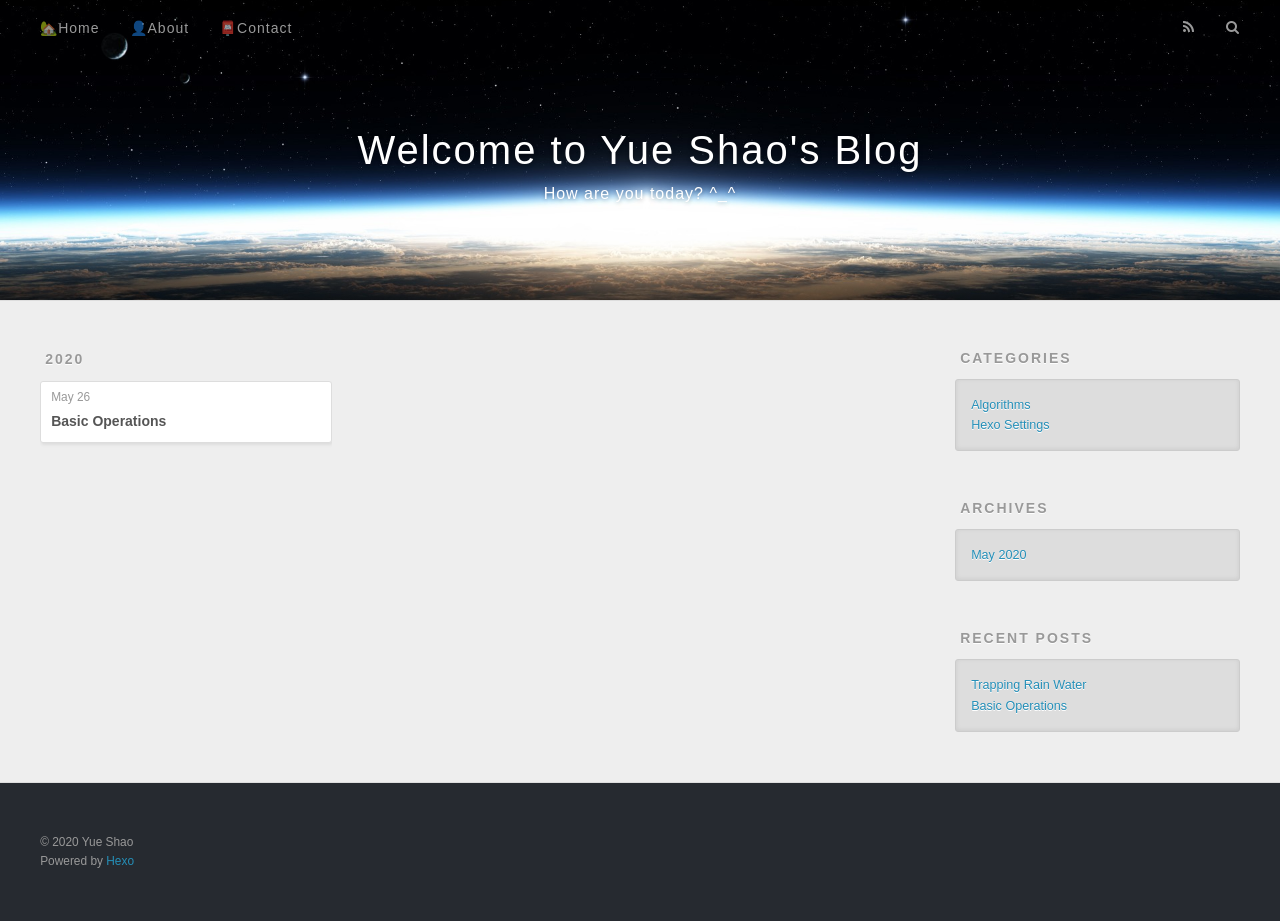
<file: categories/Hexo-Settings/index.html>
<!DOCTYPE html>
<html>
<head>
  <meta charset="utf-8">
  

  
  <title>Category: Hexo Settings | Welcome to Yue Shao&#39;s Blog</title>
  <meta name="viewport" content="width=device-width, initial-scale=1, maximum-scale=1">
  <meta name="description" content="Duke University ECE">
<meta property="og:type" content="website">
<meta property="og:title" content="Welcome to Yue Shao&#39;s Blog">
<meta property="og:url" content="http://blog.yue-shao.com/categories/Hexo-Settings/index.html">
<meta property="og:site_name" content="Welcome to Yue Shao&#39;s Blog">
<meta property="og:description" content="Duke University ECE">
<meta property="og:locale" content="en_US">
<meta property="article:author" content="Yue Shao">
<meta property="article:tag" content="Software Engineer">
<meta name="twitter:card" content="summary">
  
    <link rel="alternate" href="/atom.xml" title="Welcome to Yue Shao&#39;s Blog" type="application/atom+xml">
  
  
    <link rel="icon" href="/favicon.png">
  
  
    <link href="//fonts.googleapis.com/css?family=Source+Code+Pro" rel="stylesheet" type="text/css">
  
  
<link rel="stylesheet" href="/css/style.css">

<meta name="generator" content="Hexo 4.2.1"></head>

<body>
  <div id="container">
    <div id="wrap">
      <header id="header">
  <div id="banner"></div>
  <div id="header-outer" class="outer">
    <div id="header-title" class="inner">
      <h1 id="logo-wrap">
        <a href="/" id="logo">Welcome to Yue Shao&#39;s Blog</a>
      </h1>
      
        <h2 id="subtitle-wrap">
          <a href="/" id="subtitle">How are you today? ^_^</a>
        </h2>
      
    </div>
    <div id="header-inner" class="inner">
      <nav id="main-nav">
        <a id="main-nav-toggle" class="nav-icon"></a>
        
          <a class="main-nav-link" href="/">🏡Home</a>
        
          <a class="main-nav-link" href="/about">👤About</a>
        
          <a class="main-nav-link" href="/contact">📮Contact</a>
        
      </nav>
      <nav id="sub-nav">
        
          <a id="nav-rss-link" class="nav-icon" href="/atom.xml" title="RSS Feed"></a>
        
        <a id="nav-search-btn" class="nav-icon" title="Search"></a>
      </nav>
      <div id="search-form-wrap">
        <form action="//google.com/search" method="get" accept-charset="UTF-8" class="search-form"><input type="search" name="q" class="search-form-input" placeholder="Search"><button type="submit" class="search-form-submit">&#xF002;</button><input type="hidden" name="sitesearch" value="http://blog.yue-shao.com"></form>
      </div>
    </div>
  </div>
</header>
      <div class="outer">
        <section id="main">
  
  
    
    
      
      
      <section class="archives-wrap">
        <div class="archive-year-wrap">
          <a href="/archives/2020" class="archive-year">2020</a>
        </div>
        <div class="archives">
    
    <article class="archive-article archive-type-post">
  <div class="archive-article-inner">
    <header class="archive-article-header">
      <a href="/2020/05/26/basic_operations/" class="archive-article-date">
  <time datetime="2020-05-26T21:28:42.368Z" itemprop="datePublished">May 26</time>
</a>
      
  
    <h1 itemprop="name">
      <a class="archive-article-title" href="/2020/05/26/basic_operations/">Basic Operations</a>
    </h1>
  

    </header>
  </div>
</article>
  
  
    </div></section>
  


</section>
        
          <aside id="sidebar">
  
    
  <div class="widget-wrap">
    <h3 class="widget-title">Categories</h3>
    <div class="widget">
      <ul class="category-list"><li class="category-list-item"><a class="category-list-link" href="/categories/Algorithms/">Algorithms</a></li><li class="category-list-item"><a class="category-list-link" href="/categories/Hexo-Settings/">Hexo Settings</a></li></ul>
    </div>
  </div>


  
    

  
    
  
    
  <div class="widget-wrap">
    <h3 class="widget-title">Archives</h3>
    <div class="widget">
      <ul class="archive-list"><li class="archive-list-item"><a class="archive-list-link" href="/archives/2020/05/">May 2020</a></li></ul>
    </div>
  </div>


  
    
  <div class="widget-wrap">
    <h3 class="widget-title">Recent Posts</h3>
    <div class="widget">
      <ul>
        
          <li>
            <a href="/2020/05/26/Trapping-Rain-Water/">Trapping Rain Water</a>
          </li>
        
          <li>
            <a href="/2020/05/26/basic_operations/">Basic Operations</a>
          </li>
        
      </ul>
    </div>
  </div>

  
</aside>
        
      </div>
      <footer id="footer">
  
  <div class="outer">
    <div id="footer-info" class="inner">
      &copy; 2020 Yue Shao<br>
      Powered by <a href="http://hexo.io/" target="_blank">Hexo</a>
    </div>
  </div>
</footer>
    </div>
    <nav id="mobile-nav">
  
    <a href="/" class="mobile-nav-link">🏡Home</a>
  
    <a href="/about" class="mobile-nav-link">👤About</a>
  
    <a href="/contact" class="mobile-nav-link">📮Contact</a>
  
</nav>
    

<script src="//ajax.googleapis.com/ajax/libs/jquery/2.0.3/jquery.min.js"></script>


  
<link rel="stylesheet" href="/fancybox/jquery.fancybox.css">

  
<script src="/fancybox/jquery.fancybox.pack.js"></script>




<script src="/js/script.js"></script>




  </div>
</body>
</html>
</file>
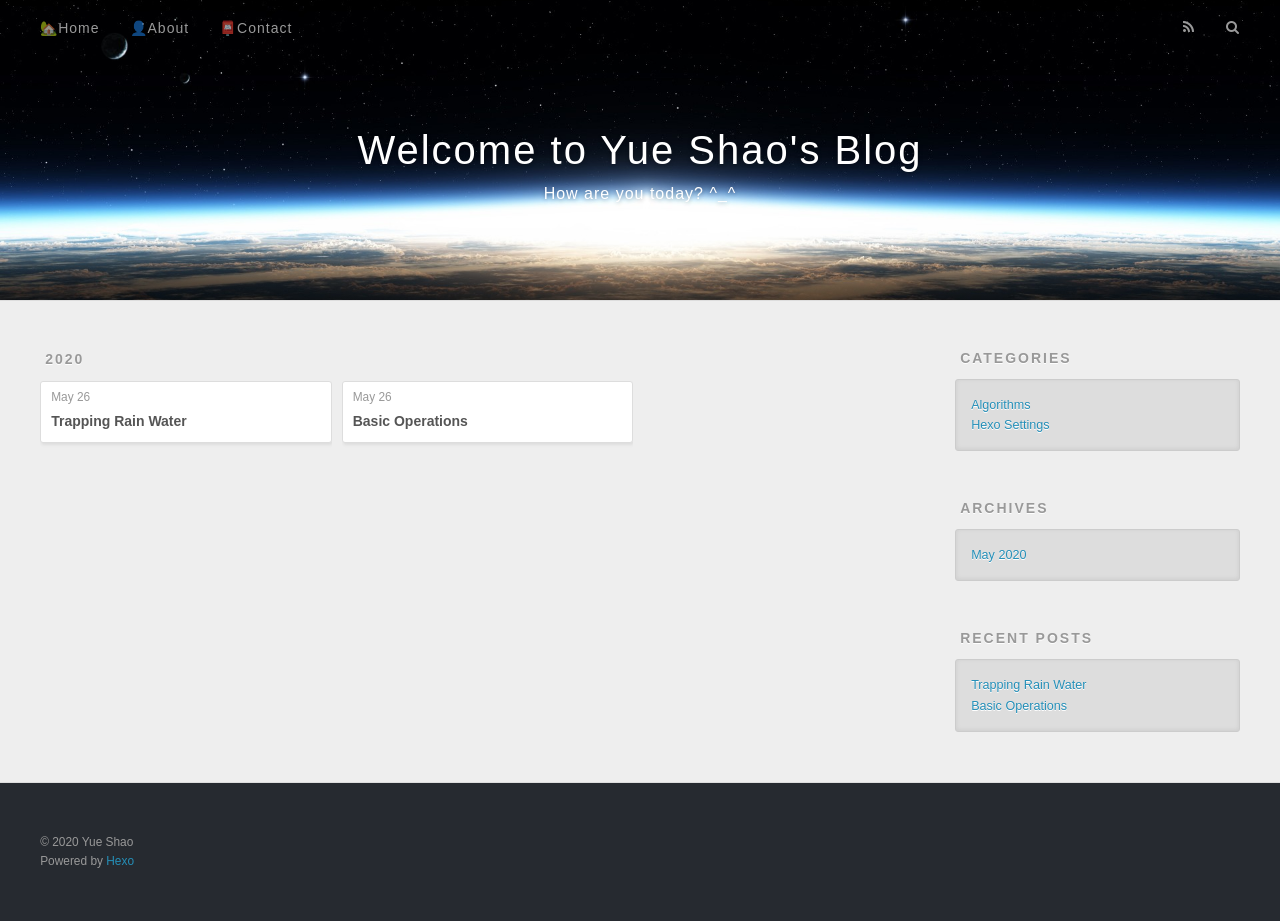
<file: archives/2020/05/index.html>
<!DOCTYPE html>
<html>
<head>
  <meta charset="utf-8">
  

  
  <title>Archives: 2020/5 | Welcome to Yue Shao&#39;s Blog</title>
  <meta name="viewport" content="width=device-width, initial-scale=1, maximum-scale=1">
  <meta name="description" content="Duke University ECE">
<meta property="og:type" content="website">
<meta property="og:title" content="Welcome to Yue Shao&#39;s Blog">
<meta property="og:url" content="http://blog.yue-shao.com/archives/2020/05/index.html">
<meta property="og:site_name" content="Welcome to Yue Shao&#39;s Blog">
<meta property="og:description" content="Duke University ECE">
<meta property="og:locale" content="en_US">
<meta property="article:author" content="Yue Shao">
<meta property="article:tag" content="Software Engineer">
<meta name="twitter:card" content="summary">
  
    <link rel="alternate" href="/atom.xml" title="Welcome to Yue Shao&#39;s Blog" type="application/atom+xml">
  
  
    <link rel="icon" href="/favicon.png">
  
  
    <link href="//fonts.googleapis.com/css?family=Source+Code+Pro" rel="stylesheet" type="text/css">
  
  
<link rel="stylesheet" href="/css/style.css">

<meta name="generator" content="Hexo 4.2.1"></head>

<body>
  <div id="container">
    <div id="wrap">
      <header id="header">
  <div id="banner"></div>
  <div id="header-outer" class="outer">
    <div id="header-title" class="inner">
      <h1 id="logo-wrap">
        <a href="/" id="logo">Welcome to Yue Shao&#39;s Blog</a>
      </h1>
      
        <h2 id="subtitle-wrap">
          <a href="/" id="subtitle">How are you today? ^_^</a>
        </h2>
      
    </div>
    <div id="header-inner" class="inner">
      <nav id="main-nav">
        <a id="main-nav-toggle" class="nav-icon"></a>
        
          <a class="main-nav-link" href="/">🏡Home</a>
        
          <a class="main-nav-link" href="/about">👤About</a>
        
          <a class="main-nav-link" href="/contact">📮Contact</a>
        
      </nav>
      <nav id="sub-nav">
        
          <a id="nav-rss-link" class="nav-icon" href="/atom.xml" title="RSS Feed"></a>
        
        <a id="nav-search-btn" class="nav-icon" title="Search"></a>
      </nav>
      <div id="search-form-wrap">
        <form action="//google.com/search" method="get" accept-charset="UTF-8" class="search-form"><input type="search" name="q" class="search-form-input" placeholder="Search"><button type="submit" class="search-form-submit">&#xF002;</button><input type="hidden" name="sitesearch" value="http://blog.yue-shao.com"></form>
      </div>
    </div>
  </div>
</header>
      <div class="outer">
        <section id="main">
  
  
    
    
      
      
      <section class="archives-wrap">
        <div class="archive-year-wrap">
          <a href="/archives/2020" class="archive-year">2020</a>
        </div>
        <div class="archives">
    
    <article class="archive-article archive-type-post">
  <div class="archive-article-inner">
    <header class="archive-article-header">
      <a href="/2020/05/26/Trapping-Rain-Water/" class="archive-article-date">
  <time datetime="2020-05-26T22:41:24.000Z" itemprop="datePublished">May 26</time>
</a>
      
  
    <h1 itemprop="name">
      <a class="archive-article-title" href="/2020/05/26/Trapping-Rain-Water/">Trapping Rain Water</a>
    </h1>
  

    </header>
  </div>
</article>
  
    
    
    <article class="archive-article archive-type-post">
  <div class="archive-article-inner">
    <header class="archive-article-header">
      <a href="/2020/05/26/basic_operations/" class="archive-article-date">
  <time datetime="2020-05-26T21:28:42.368Z" itemprop="datePublished">May 26</time>
</a>
      
  
    <h1 itemprop="name">
      <a class="archive-article-title" href="/2020/05/26/basic_operations/">Basic Operations</a>
    </h1>
  

    </header>
  </div>
</article>
  
  
    </div></section>
  


</section>
        
          <aside id="sidebar">
  
    
  <div class="widget-wrap">
    <h3 class="widget-title">Categories</h3>
    <div class="widget">
      <ul class="category-list"><li class="category-list-item"><a class="category-list-link" href="/categories/Algorithms/">Algorithms</a></li><li class="category-list-item"><a class="category-list-link" href="/categories/Hexo-Settings/">Hexo Settings</a></li></ul>
    </div>
  </div>


  
    

  
    
  
    
  <div class="widget-wrap">
    <h3 class="widget-title">Archives</h3>
    <div class="widget">
      <ul class="archive-list"><li class="archive-list-item"><a class="archive-list-link" href="/archives/2020/05/">May 2020</a></li></ul>
    </div>
  </div>


  
    
  <div class="widget-wrap">
    <h3 class="widget-title">Recent Posts</h3>
    <div class="widget">
      <ul>
        
          <li>
            <a href="/2020/05/26/Trapping-Rain-Water/">Trapping Rain Water</a>
          </li>
        
          <li>
            <a href="/2020/05/26/basic_operations/">Basic Operations</a>
          </li>
        
      </ul>
    </div>
  </div>

  
</aside>
        
      </div>
      <footer id="footer">
  
  <div class="outer">
    <div id="footer-info" class="inner">
      &copy; 2020 Yue Shao<br>
      Powered by <a href="http://hexo.io/" target="_blank">Hexo</a>
    </div>
  </div>
</footer>
    </div>
    <nav id="mobile-nav">
  
    <a href="/" class="mobile-nav-link">🏡Home</a>
  
    <a href="/about" class="mobile-nav-link">👤About</a>
  
    <a href="/contact" class="mobile-nav-link">📮Contact</a>
  
</nav>
    

<script src="//ajax.googleapis.com/ajax/libs/jquery/2.0.3/jquery.min.js"></script>


  
<link rel="stylesheet" href="/fancybox/jquery.fancybox.css">

  
<script src="/fancybox/jquery.fancybox.pack.js"></script>




<script src="/js/script.js"></script>




  </div>
</body>
</html>
</file>
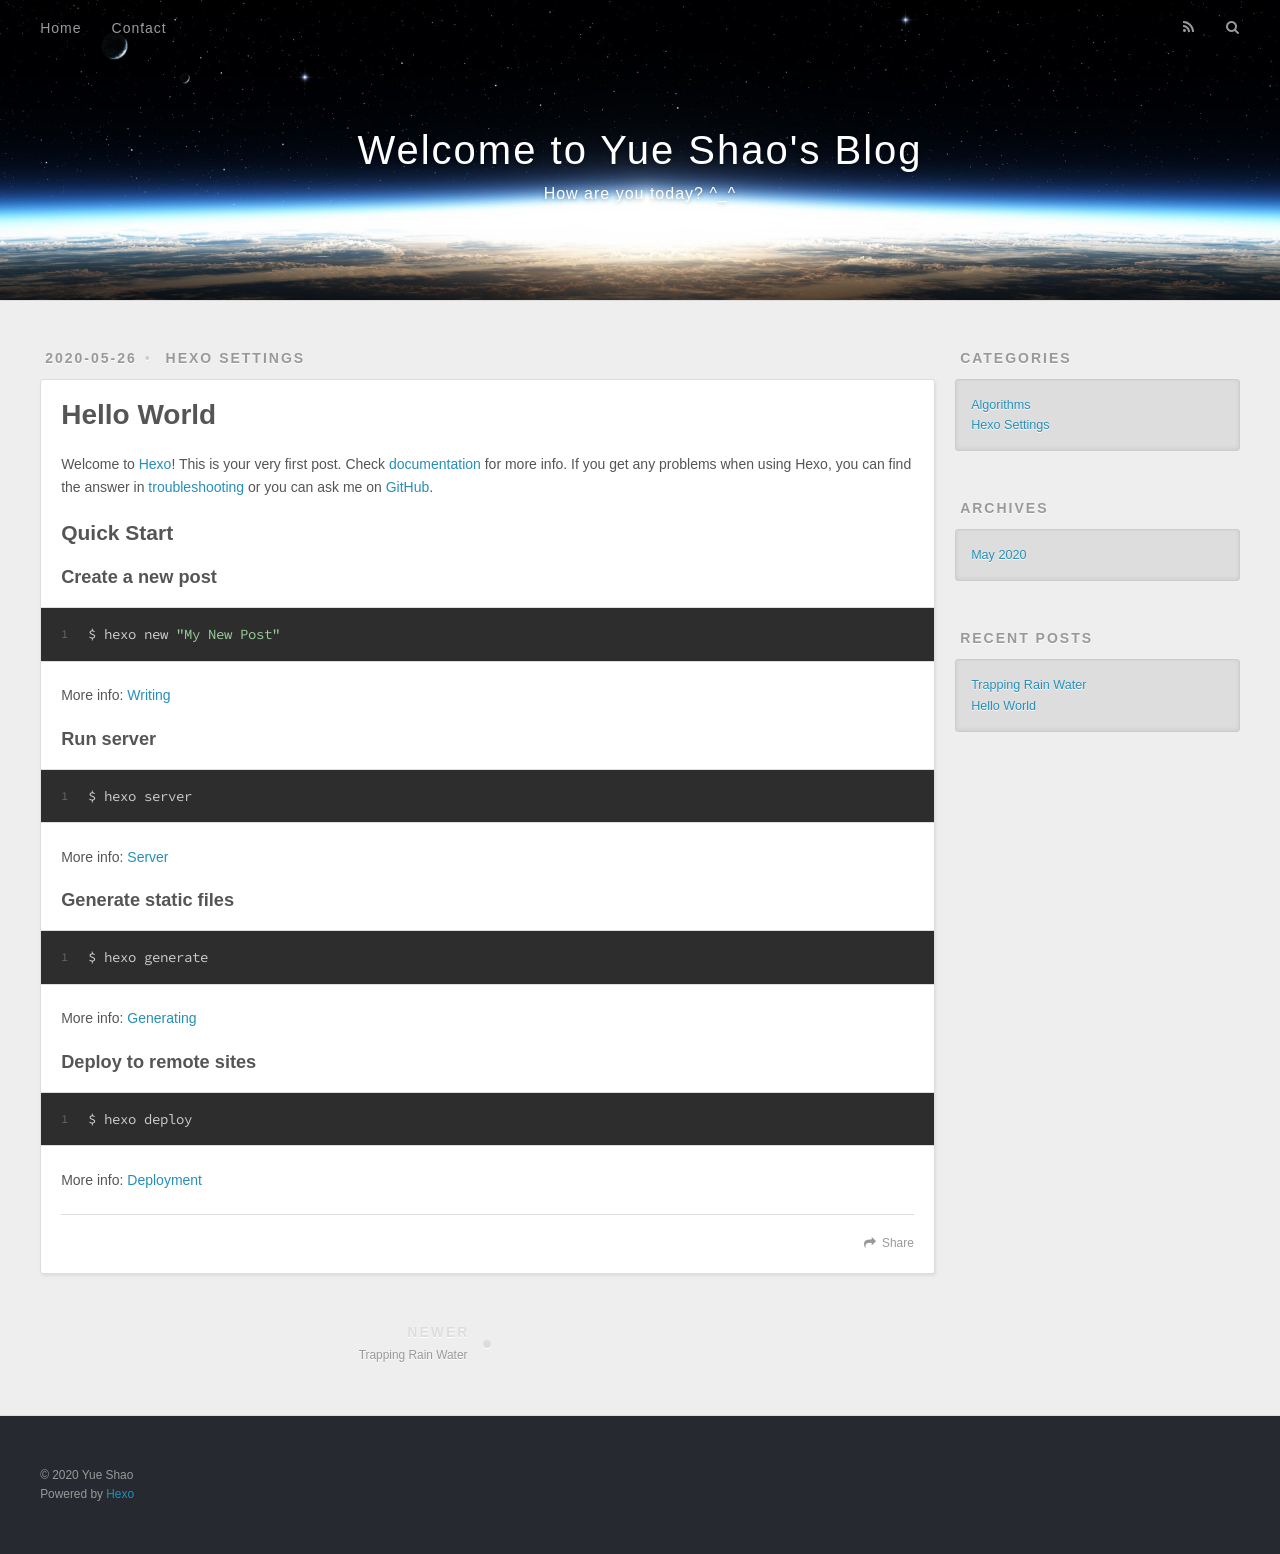
<file: 2020/05/26/basic operations/index.html>
<!DOCTYPE html>
<html>
<head>
  <meta charset="utf-8">
  

  
  <title>Hello World | Welcome to Yue Shao&#39;s Blog</title>
  <meta name="viewport" content="width=device-width, initial-scale=1, maximum-scale=1">
  <meta name="description" content="Welcome to Hexo! This is your very first post. Check documentation for more info. If you get any problems when using Hexo, you can find the answer in troubleshooting or you can ask me on GitHub. Quick">
<meta property="og:type" content="article">
<meta property="og:title" content="Hello World">
<meta property="og:url" content="http://blog.yue-shao.com/2020/05/26/basic%20operations/index.html">
<meta property="og:site_name" content="Welcome to Yue Shao&#39;s Blog">
<meta property="og:description" content="Welcome to Hexo! This is your very first post. Check documentation for more info. If you get any problems when using Hexo, you can find the answer in troubleshooting or you can ask me on GitHub. Quick">
<meta property="og:locale" content="en_US">
<meta property="article:published_time" content="2020-05-26T21:28:42.368Z">
<meta property="article:modified_time" content="2020-05-27T02:01:59.733Z">
<meta property="article:author" content="Yue Shao">
<meta property="article:tag" content="Software Engineer">
<meta name="twitter:card" content="summary">
  
    <link rel="alternate" href="/atom.xml" title="Welcome to Yue Shao&#39;s Blog" type="application/atom+xml">
  
  
    <link rel="icon" href="/favicon.png">
  
  
    <link href="//fonts.googleapis.com/css?family=Source+Code+Pro" rel="stylesheet" type="text/css">
  
  
<link rel="stylesheet" href="/css/style.css">

<meta name="generator" content="Hexo 4.2.1"></head>

<body>
  <div id="container">
    <div id="wrap">
      <header id="header">
  <div id="banner"></div>
  <div id="header-outer" class="outer">
    <div id="header-title" class="inner">
      <h1 id="logo-wrap">
        <a href="/" id="logo">Welcome to Yue Shao&#39;s Blog</a>
      </h1>
      
        <h2 id="subtitle-wrap">
          <a href="/" id="subtitle">How are you today? ^_^</a>
        </h2>
      
    </div>
    <div id="header-inner" class="inner">
      <nav id="main-nav">
        <a id="main-nav-toggle" class="nav-icon"></a>
        
          <a class="main-nav-link" href="/">Home</a>
        
          <a class="main-nav-link" href="/contact">Contact</a>
        
      </nav>
      <nav id="sub-nav">
        
          <a id="nav-rss-link" class="nav-icon" href="/atom.xml" title="RSS Feed"></a>
        
        <a id="nav-search-btn" class="nav-icon" title="Search"></a>
      </nav>
      <div id="search-form-wrap">
        <form action="//google.com/search" method="get" accept-charset="UTF-8" class="search-form"><input type="search" name="q" class="search-form-input" placeholder="Search"><button type="submit" class="search-form-submit">&#xF002;</button><input type="hidden" name="sitesearch" value="http://blog.yue-shao.com"></form>
      </div>
    </div>
  </div>
</header>
      <div class="outer">
        <section id="main"><article id="post-basic operations" class="article article-type-post" itemscope itemprop="blogPost">
  <div class="article-meta">
    <a href="/2020/05/26/basic%20operations/" class="article-date">
  <time datetime="2020-05-26T21:28:42.368Z" itemprop="datePublished">2020-05-26</time>
</a>
    
  <div class="article-category">
    <a class="article-category-link" href="/categories/Hexo-Settings/">Hexo Settings</a>
  </div>

  </div>
  <div class="article-inner">
    
    
      <header class="article-header">
        
  
    <h1 class="article-title" itemprop="name">
      Hello World
    </h1>
  

      </header>
    
    <div class="article-entry" itemprop="articleBody">
      
        <p>Welcome to <a href="https://hexo.io/" target="_blank" rel="noopener">Hexo</a>! This is your very first post. Check <a href="https://hexo.io/docs/" target="_blank" rel="noopener">documentation</a> for more info. If you get any problems when using Hexo, you can find the answer in <a href="https://hexo.io/docs/troubleshooting.html" target="_blank" rel="noopener">troubleshooting</a> or you can ask me on <a href="https://github.com/hexojs/hexo/issues" target="_blank" rel="noopener">GitHub</a>.</p>
<h2 id="Quick-Start"><a href="#Quick-Start" class="headerlink" title="Quick Start"></a>Quick Start</h2><h3 id="Create-a-new-post"><a href="#Create-a-new-post" class="headerlink" title="Create a new post"></a>Create a new post</h3><figure class="highlight bash"><table><tr><td class="gutter"><pre><span class="line">1</span><br></pre></td><td class="code"><pre><span class="line">$ hexo new <span class="string">"My New Post"</span></span><br></pre></td></tr></table></figure>

<p>More info: <a href="https://hexo.io/docs/writing.html" target="_blank" rel="noopener">Writing</a></p>
<h3 id="Run-server"><a href="#Run-server" class="headerlink" title="Run server"></a>Run server</h3><figure class="highlight bash"><table><tr><td class="gutter"><pre><span class="line">1</span><br></pre></td><td class="code"><pre><span class="line">$ hexo server</span><br></pre></td></tr></table></figure>

<p>More info: <a href="https://hexo.io/docs/server.html" target="_blank" rel="noopener">Server</a></p>
<h3 id="Generate-static-files"><a href="#Generate-static-files" class="headerlink" title="Generate static files"></a>Generate static files</h3><figure class="highlight bash"><table><tr><td class="gutter"><pre><span class="line">1</span><br></pre></td><td class="code"><pre><span class="line">$ hexo generate</span><br></pre></td></tr></table></figure>

<p>More info: <a href="https://hexo.io/docs/generating.html" target="_blank" rel="noopener">Generating</a></p>
<h3 id="Deploy-to-remote-sites"><a href="#Deploy-to-remote-sites" class="headerlink" title="Deploy to remote sites"></a>Deploy to remote sites</h3><figure class="highlight bash"><table><tr><td class="gutter"><pre><span class="line">1</span><br></pre></td><td class="code"><pre><span class="line">$ hexo deploy</span><br></pre></td></tr></table></figure>

<p>More info: <a href="https://hexo.io/docs/one-command-deployment.html" target="_blank" rel="noopener">Deployment</a></p>

      
    </div>
    <footer class="article-footer">
      <a data-url="http://blog.yue-shao.com/2020/05/26/basic%20operations/" data-id="ckaoqse7r0000od0o5piweziw" class="article-share-link">Share</a>
      
      
    </footer>
  </div>
  
    
<nav id="article-nav">
  
    <a href="/2020/05/26/Trapping-Rain-Water/" id="article-nav-newer" class="article-nav-link-wrap">
      <strong class="article-nav-caption">Newer</strong>
      <div class="article-nav-title">
        
          Trapping Rain Water
        
      </div>
    </a>
  
  
</nav>

  
</article>

</section>
        
          <aside id="sidebar">
  
    
  <div class="widget-wrap">
    <h3 class="widget-title">Categories</h3>
    <div class="widget">
      <ul class="category-list"><li class="category-list-item"><a class="category-list-link" href="/categories/Algorithms/">Algorithms</a></li><li class="category-list-item"><a class="category-list-link" href="/categories/Hexo-Settings/">Hexo Settings</a></li></ul>
    </div>
  </div>


  
    

  
    
  
    
  <div class="widget-wrap">
    <h3 class="widget-title">Archives</h3>
    <div class="widget">
      <ul class="archive-list"><li class="archive-list-item"><a class="archive-list-link" href="/archives/2020/05/">May 2020</a></li></ul>
    </div>
  </div>


  
    
  <div class="widget-wrap">
    <h3 class="widget-title">Recent Posts</h3>
    <div class="widget">
      <ul>
        
          <li>
            <a href="/2020/05/26/Trapping-Rain-Water/">Trapping Rain Water</a>
          </li>
        
          <li>
            <a href="/2020/05/26/basic%20operations/">Hello World</a>
          </li>
        
      </ul>
    </div>
  </div>

  
</aside>
        
      </div>
      <footer id="footer">
  
  <div class="outer">
    <div id="footer-info" class="inner">
      &copy; 2020 Yue Shao<br>
      Powered by <a href="http://hexo.io/" target="_blank">Hexo</a>
    </div>
  </div>
</footer>
    </div>
    <nav id="mobile-nav">
  
    <a href="/" class="mobile-nav-link">Home</a>
  
    <a href="/contact" class="mobile-nav-link">Contact</a>
  
</nav>
    

<script src="//ajax.googleapis.com/ajax/libs/jquery/2.0.3/jquery.min.js"></script>


  
<link rel="stylesheet" href="/fancybox/jquery.fancybox.css">

  
<script src="/fancybox/jquery.fancybox.pack.js"></script>




<script src="/js/script.js"></script>




  </div>
</body>
</html>
</file>
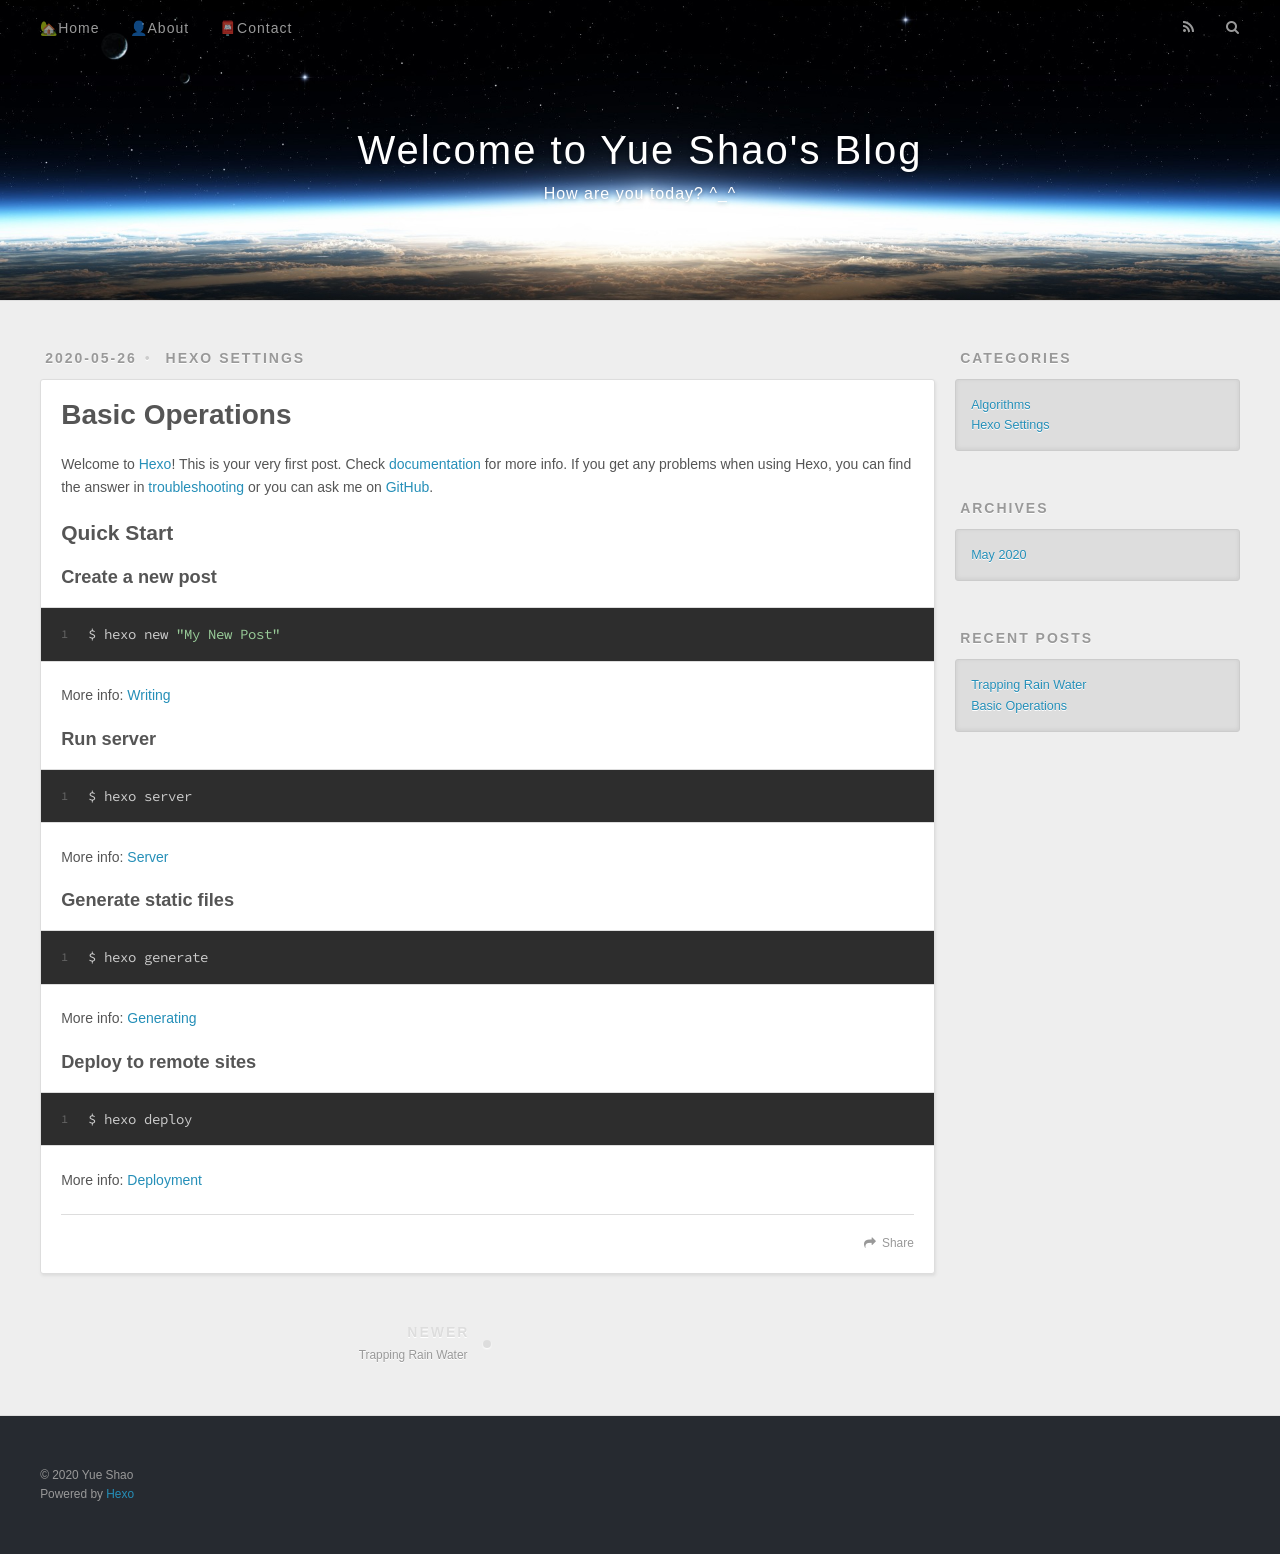
<file: 2020/05/26/basic_operations/index.html>
<!DOCTYPE html>
<html>
<head>
  <meta charset="utf-8">
  

  
  <title>Basic Operations | Welcome to Yue Shao&#39;s Blog</title>
  <meta name="viewport" content="width=device-width, initial-scale=1, maximum-scale=1">
  <meta name="description" content="Welcome to Hexo! This is your very first post. Check documentation for more info. If you get any problems when using Hexo, you can find the answer in troubleshooting or you can ask me on GitHub. Quick">
<meta property="og:type" content="article">
<meta property="og:title" content="Basic Operations">
<meta property="og:url" content="http://blog.yue-shao.com/2020/05/26/basic_operations/index.html">
<meta property="og:site_name" content="Welcome to Yue Shao&#39;s Blog">
<meta property="og:description" content="Welcome to Hexo! This is your very first post. Check documentation for more info. If you get any problems when using Hexo, you can find the answer in troubleshooting or you can ask me on GitHub. Quick">
<meta property="og:locale" content="en_US">
<meta property="article:published_time" content="2020-05-26T21:28:42.368Z">
<meta property="article:modified_time" content="2020-05-27T02:44:51.069Z">
<meta property="article:author" content="Yue Shao">
<meta property="article:tag" content="Software Engineer">
<meta name="twitter:card" content="summary">
  
    <link rel="alternate" href="/atom.xml" title="Welcome to Yue Shao&#39;s Blog" type="application/atom+xml">
  
  
    <link rel="icon" href="/favicon.png">
  
  
    <link href="//fonts.googleapis.com/css?family=Source+Code+Pro" rel="stylesheet" type="text/css">
  
  
<link rel="stylesheet" href="/css/style.css">

<meta name="generator" content="Hexo 4.2.1"></head>

<body>
  <div id="container">
    <div id="wrap">
      <header id="header">
  <div id="banner"></div>
  <div id="header-outer" class="outer">
    <div id="header-title" class="inner">
      <h1 id="logo-wrap">
        <a href="/" id="logo">Welcome to Yue Shao&#39;s Blog</a>
      </h1>
      
        <h2 id="subtitle-wrap">
          <a href="/" id="subtitle">How are you today? ^_^</a>
        </h2>
      
    </div>
    <div id="header-inner" class="inner">
      <nav id="main-nav">
        <a id="main-nav-toggle" class="nav-icon"></a>
        
          <a class="main-nav-link" href="/">🏡Home</a>
        
          <a class="main-nav-link" href="/about">👤About</a>
        
          <a class="main-nav-link" href="/contact">📮Contact</a>
        
      </nav>
      <nav id="sub-nav">
        
          <a id="nav-rss-link" class="nav-icon" href="/atom.xml" title="RSS Feed"></a>
        
        <a id="nav-search-btn" class="nav-icon" title="Search"></a>
      </nav>
      <div id="search-form-wrap">
        <form action="//google.com/search" method="get" accept-charset="UTF-8" class="search-form"><input type="search" name="q" class="search-form-input" placeholder="Search"><button type="submit" class="search-form-submit">&#xF002;</button><input type="hidden" name="sitesearch" value="http://blog.yue-shao.com"></form>
      </div>
    </div>
  </div>
</header>
      <div class="outer">
        <section id="main"><article id="post-basic_operations" class="article article-type-post" itemscope itemprop="blogPost">
  <div class="article-meta">
    <a href="/2020/05/26/basic_operations/" class="article-date">
  <time datetime="2020-05-26T21:28:42.368Z" itemprop="datePublished">2020-05-26</time>
</a>
    
  <div class="article-category">
    <a class="article-category-link" href="/categories/Hexo-Settings/">Hexo Settings</a>
  </div>

  </div>
  <div class="article-inner">
    
    
      <header class="article-header">
        
  
    <h1 class="article-title" itemprop="name">
      Basic Operations
    </h1>
  

      </header>
    
    <div class="article-entry" itemprop="articleBody">
      
        <p>Welcome to <a href="https://hexo.io/" target="_blank" rel="noopener">Hexo</a>! This is your very first post. Check <a href="https://hexo.io/docs/" target="_blank" rel="noopener">documentation</a> for more info. If you get any problems when using Hexo, you can find the answer in <a href="https://hexo.io/docs/troubleshooting.html" target="_blank" rel="noopener">troubleshooting</a> or you can ask me on <a href="https://github.com/hexojs/hexo/issues" target="_blank" rel="noopener">GitHub</a>.</p>
<h2 id="Quick-Start"><a href="#Quick-Start" class="headerlink" title="Quick Start"></a>Quick Start</h2><h3 id="Create-a-new-post"><a href="#Create-a-new-post" class="headerlink" title="Create a new post"></a>Create a new post</h3><figure class="highlight bash"><table><tr><td class="gutter"><pre><span class="line">1</span><br></pre></td><td class="code"><pre><span class="line">$ hexo new <span class="string">"My New Post"</span></span><br></pre></td></tr></table></figure>

<p>More info: <a href="https://hexo.io/docs/writing.html" target="_blank" rel="noopener">Writing</a></p>
<h3 id="Run-server"><a href="#Run-server" class="headerlink" title="Run server"></a>Run server</h3><figure class="highlight bash"><table><tr><td class="gutter"><pre><span class="line">1</span><br></pre></td><td class="code"><pre><span class="line">$ hexo server</span><br></pre></td></tr></table></figure>

<p>More info: <a href="https://hexo.io/docs/server.html" target="_blank" rel="noopener">Server</a></p>
<h3 id="Generate-static-files"><a href="#Generate-static-files" class="headerlink" title="Generate static files"></a>Generate static files</h3><figure class="highlight bash"><table><tr><td class="gutter"><pre><span class="line">1</span><br></pre></td><td class="code"><pre><span class="line">$ hexo generate</span><br></pre></td></tr></table></figure>

<p>More info: <a href="https://hexo.io/docs/generating.html" target="_blank" rel="noopener">Generating</a></p>
<h3 id="Deploy-to-remote-sites"><a href="#Deploy-to-remote-sites" class="headerlink" title="Deploy to remote sites"></a>Deploy to remote sites</h3><figure class="highlight bash"><table><tr><td class="gutter"><pre><span class="line">1</span><br></pre></td><td class="code"><pre><span class="line">$ hexo deploy</span><br></pre></td></tr></table></figure>

<p>More info: <a href="https://hexo.io/docs/one-command-deployment.html" target="_blank" rel="noopener">Deployment</a></p>

      
    </div>
    <footer class="article-footer">
      <a data-url="http://blog.yue-shao.com/2020/05/26/basic_operations/" data-id="ckaoqx6f20000sw0oajk70756" class="article-share-link">Share</a>
      
      
    </footer>
  </div>
  
    
<nav id="article-nav">
  
    <a href="/2020/05/26/Trapping-Rain-Water/" id="article-nav-newer" class="article-nav-link-wrap">
      <strong class="article-nav-caption">Newer</strong>
      <div class="article-nav-title">
        
          Trapping Rain Water
        
      </div>
    </a>
  
  
</nav>

  
</article>

</section>
        
          <aside id="sidebar">
  
    
  <div class="widget-wrap">
    <h3 class="widget-title">Categories</h3>
    <div class="widget">
      <ul class="category-list"><li class="category-list-item"><a class="category-list-link" href="/categories/Algorithms/">Algorithms</a></li><li class="category-list-item"><a class="category-list-link" href="/categories/Hexo-Settings/">Hexo Settings</a></li></ul>
    </div>
  </div>


  
    

  
    
  
    
  <div class="widget-wrap">
    <h3 class="widget-title">Archives</h3>
    <div class="widget">
      <ul class="archive-list"><li class="archive-list-item"><a class="archive-list-link" href="/archives/2020/05/">May 2020</a></li></ul>
    </div>
  </div>


  
    
  <div class="widget-wrap">
    <h3 class="widget-title">Recent Posts</h3>
    <div class="widget">
      <ul>
        
          <li>
            <a href="/2020/05/26/Trapping-Rain-Water/">Trapping Rain Water</a>
          </li>
        
          <li>
            <a href="/2020/05/26/basic_operations/">Basic Operations</a>
          </li>
        
      </ul>
    </div>
  </div>

  
</aside>
        
      </div>
      <footer id="footer">
  
  <div class="outer">
    <div id="footer-info" class="inner">
      &copy; 2020 Yue Shao<br>
      Powered by <a href="http://hexo.io/" target="_blank">Hexo</a>
    </div>
  </div>
</footer>
    </div>
    <nav id="mobile-nav">
  
    <a href="/" class="mobile-nav-link">🏡Home</a>
  
    <a href="/about" class="mobile-nav-link">👤About</a>
  
    <a href="/contact" class="mobile-nav-link">📮Contact</a>
  
</nav>
    

<script src="//ajax.googleapis.com/ajax/libs/jquery/2.0.3/jquery.min.js"></script>


  
<link rel="stylesheet" href="/fancybox/jquery.fancybox.css">

  
<script src="/fancybox/jquery.fancybox.pack.js"></script>




<script src="/js/script.js"></script>




  </div>
</body>
</html>
</file>
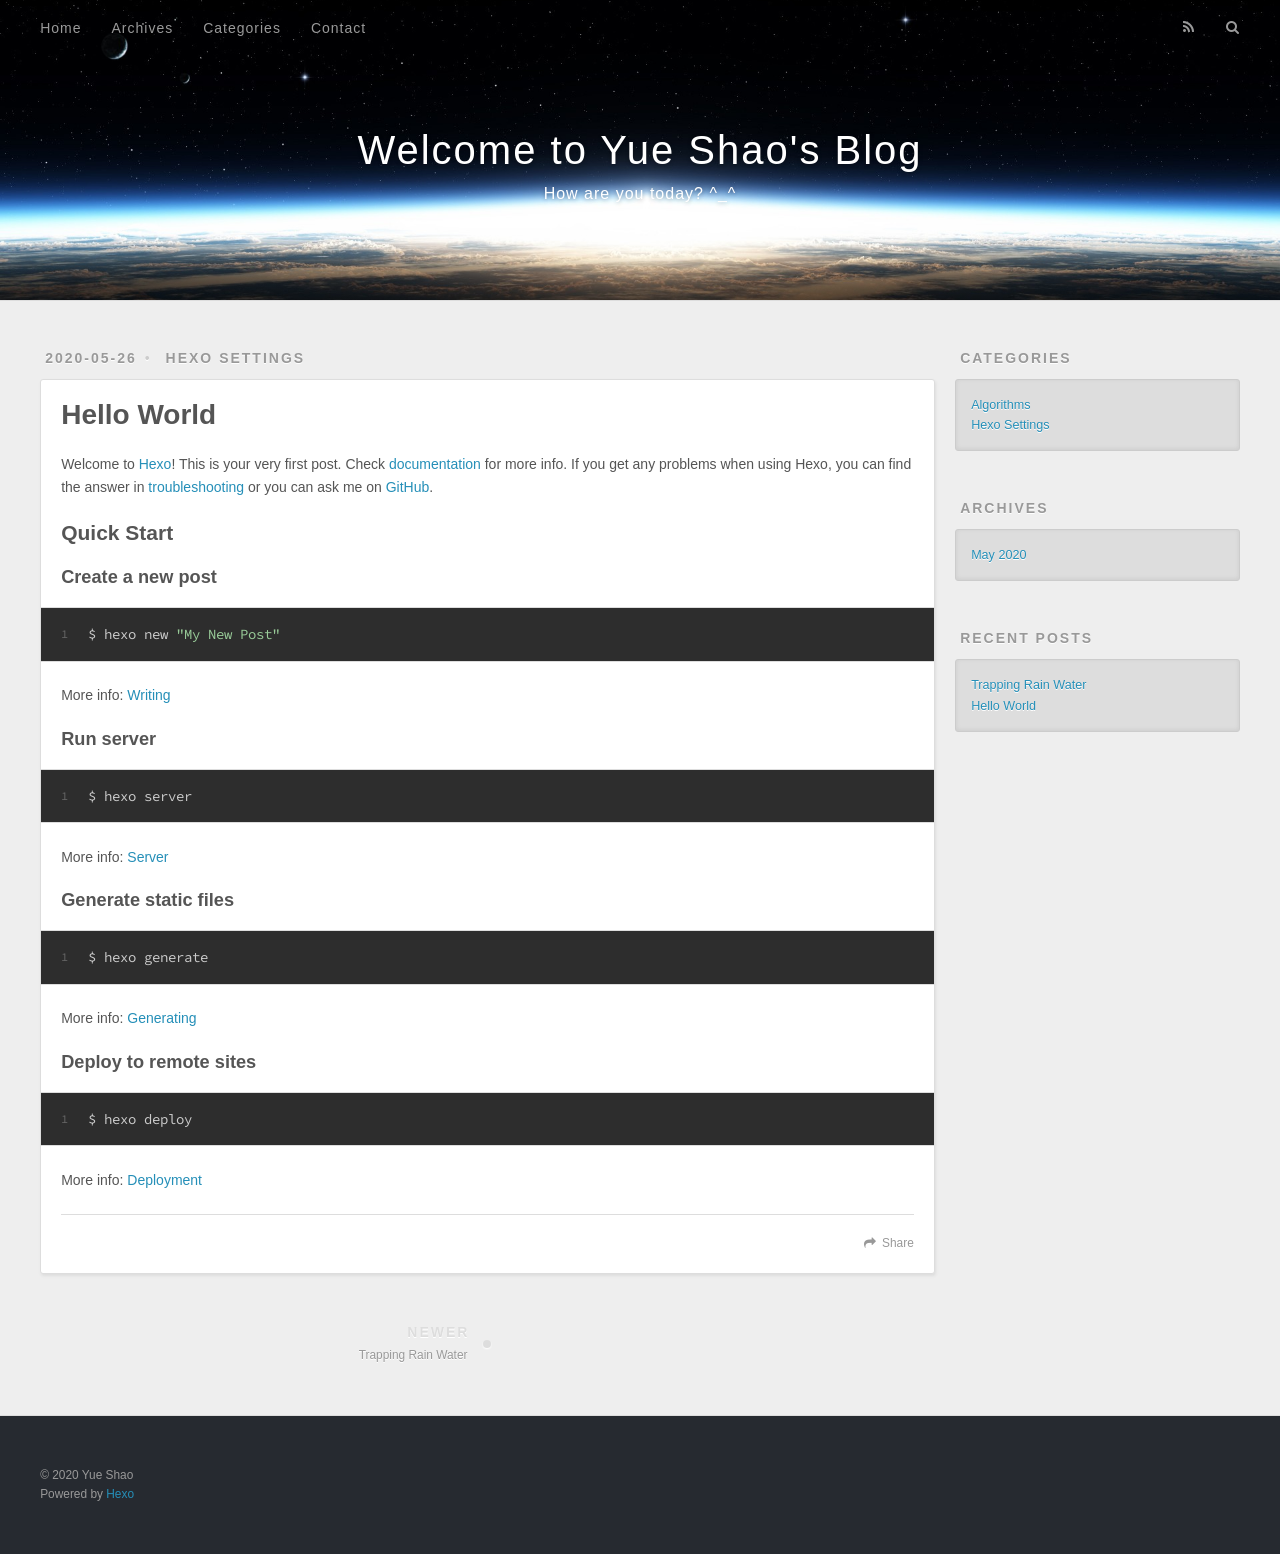
<file: 2020/05/26/hello-world/index.html>
<!DOCTYPE html>
<html>
<head>
  <meta charset="utf-8">
  

  
  <title>Hello World | Welcome to Yue Shao&#39;s Blog</title>
  <meta name="viewport" content="width=device-width, initial-scale=1, maximum-scale=1">
  <meta name="description" content="Welcome to Hexo! This is your very first post. Check documentation for more info. If you get any problems when using Hexo, you can find the answer in troubleshooting or you can ask me on GitHub. Quick">
<meta property="og:type" content="article">
<meta property="og:title" content="Hello World">
<meta property="og:url" content="http://blog.yue-shao.com/2020/05/26/hello-world/index.html">
<meta property="og:site_name" content="Welcome to Yue Shao&#39;s Blog">
<meta property="og:description" content="Welcome to Hexo! This is your very first post. Check documentation for more info. If you get any problems when using Hexo, you can find the answer in troubleshooting or you can ask me on GitHub. Quick">
<meta property="og:locale" content="en_US">
<meta property="article:published_time" content="2020-05-26T21:28:42.368Z">
<meta property="article:modified_time" content="2020-05-27T02:01:59.733Z">
<meta property="article:author" content="Yue Shao">
<meta property="article:tag" content="Software Engineer">
<meta name="twitter:card" content="summary">
  
    <link rel="alternate" href="/atom.xml" title="Welcome to Yue Shao&#39;s Blog" type="application/atom+xml">
  
  
    <link rel="icon" href="/favicon.png">
  
  
    <link href="//fonts.googleapis.com/css?family=Source+Code+Pro" rel="stylesheet" type="text/css">
  
  
<link rel="stylesheet" href="/css/style.css">

<meta name="generator" content="Hexo 4.2.1"></head>

<body>
  <div id="container">
    <div id="wrap">
      <header id="header">
  <div id="banner"></div>
  <div id="header-outer" class="outer">
    <div id="header-title" class="inner">
      <h1 id="logo-wrap">
        <a href="/" id="logo">Welcome to Yue Shao&#39;s Blog</a>
      </h1>
      
        <h2 id="subtitle-wrap">
          <a href="/" id="subtitle">How are you today? ^_^</a>
        </h2>
      
    </div>
    <div id="header-inner" class="inner">
      <nav id="main-nav">
        <a id="main-nav-toggle" class="nav-icon"></a>
        
          <a class="main-nav-link" href="/">Home</a>
        
          <a class="main-nav-link" href="/archives">Archives</a>
        
          <a class="main-nav-link" href="/categories">Categories</a>
        
          <a class="main-nav-link" href="/contact">Contact</a>
        
      </nav>
      <nav id="sub-nav">
        
          <a id="nav-rss-link" class="nav-icon" href="/atom.xml" title="RSS Feed"></a>
        
        <a id="nav-search-btn" class="nav-icon" title="Search"></a>
      </nav>
      <div id="search-form-wrap">
        <form action="//google.com/search" method="get" accept-charset="UTF-8" class="search-form"><input type="search" name="q" class="search-form-input" placeholder="Search"><button type="submit" class="search-form-submit">&#xF002;</button><input type="hidden" name="sitesearch" value="http://blog.yue-shao.com"></form>
      </div>
    </div>
  </div>
</header>
      <div class="outer">
        <section id="main"><article id="post-hello-world" class="article article-type-post" itemscope itemprop="blogPost">
  <div class="article-meta">
    <a href="/2020/05/26/hello-world/" class="article-date">
  <time datetime="2020-05-26T21:28:42.368Z" itemprop="datePublished">2020-05-26</time>
</a>
    
  <div class="article-category">
    <a class="article-category-link" href="/categories/Hexo-Settings/">Hexo Settings</a>
  </div>

  </div>
  <div class="article-inner">
    
    
      <header class="article-header">
        
  
    <h1 class="article-title" itemprop="name">
      Hello World
    </h1>
  

      </header>
    
    <div class="article-entry" itemprop="articleBody">
      
        <p>Welcome to <a href="https://hexo.io/" target="_blank" rel="noopener">Hexo</a>! This is your very first post. Check <a href="https://hexo.io/docs/" target="_blank" rel="noopener">documentation</a> for more info. If you get any problems when using Hexo, you can find the answer in <a href="https://hexo.io/docs/troubleshooting.html" target="_blank" rel="noopener">troubleshooting</a> or you can ask me on <a href="https://github.com/hexojs/hexo/issues" target="_blank" rel="noopener">GitHub</a>.</p>
<h2 id="Quick-Start"><a href="#Quick-Start" class="headerlink" title="Quick Start"></a>Quick Start</h2><h3 id="Create-a-new-post"><a href="#Create-a-new-post" class="headerlink" title="Create a new post"></a>Create a new post</h3><figure class="highlight bash"><table><tr><td class="gutter"><pre><span class="line">1</span><br></pre></td><td class="code"><pre><span class="line">$ hexo new <span class="string">"My New Post"</span></span><br></pre></td></tr></table></figure>

<p>More info: <a href="https://hexo.io/docs/writing.html" target="_blank" rel="noopener">Writing</a></p>
<h3 id="Run-server"><a href="#Run-server" class="headerlink" title="Run server"></a>Run server</h3><figure class="highlight bash"><table><tr><td class="gutter"><pre><span class="line">1</span><br></pre></td><td class="code"><pre><span class="line">$ hexo server</span><br></pre></td></tr></table></figure>

<p>More info: <a href="https://hexo.io/docs/server.html" target="_blank" rel="noopener">Server</a></p>
<h3 id="Generate-static-files"><a href="#Generate-static-files" class="headerlink" title="Generate static files"></a>Generate static files</h3><figure class="highlight bash"><table><tr><td class="gutter"><pre><span class="line">1</span><br></pre></td><td class="code"><pre><span class="line">$ hexo generate</span><br></pre></td></tr></table></figure>

<p>More info: <a href="https://hexo.io/docs/generating.html" target="_blank" rel="noopener">Generating</a></p>
<h3 id="Deploy-to-remote-sites"><a href="#Deploy-to-remote-sites" class="headerlink" title="Deploy to remote sites"></a>Deploy to remote sites</h3><figure class="highlight bash"><table><tr><td class="gutter"><pre><span class="line">1</span><br></pre></td><td class="code"><pre><span class="line">$ hexo deploy</span><br></pre></td></tr></table></figure>

<p>More info: <a href="https://hexo.io/docs/one-command-deployment.html" target="_blank" rel="noopener">Deployment</a></p>

      
    </div>
    <footer class="article-footer">
      <a data-url="http://blog.yue-shao.com/2020/05/26/hello-world/" data-id="ckaojhlt40001a70oe8i7hrct" class="article-share-link">Share</a>
      
      
    </footer>
  </div>
  
    
<nav id="article-nav">
  
    <a href="/2020/05/26/Trapping-Rain-Water/" id="article-nav-newer" class="article-nav-link-wrap">
      <strong class="article-nav-caption">Newer</strong>
      <div class="article-nav-title">
        
          Trapping Rain Water
        
      </div>
    </a>
  
  
</nav>

  
</article>

</section>
        
          <aside id="sidebar">
  
    
  <div class="widget-wrap">
    <h3 class="widget-title">Categories</h3>
    <div class="widget">
      <ul class="category-list"><li class="category-list-item"><a class="category-list-link" href="/categories/Algorithms/">Algorithms</a></li><li class="category-list-item"><a class="category-list-link" href="/categories/Hexo-Settings/">Hexo Settings</a></li></ul>
    </div>
  </div>


  
    

  
    
  
    
  <div class="widget-wrap">
    <h3 class="widget-title">Archives</h3>
    <div class="widget">
      <ul class="archive-list"><li class="archive-list-item"><a class="archive-list-link" href="/archives/2020/05/">May 2020</a></li></ul>
    </div>
  </div>


  
    
  <div class="widget-wrap">
    <h3 class="widget-title">Recent Posts</h3>
    <div class="widget">
      <ul>
        
          <li>
            <a href="/2020/05/26/Trapping-Rain-Water/">Trapping Rain Water</a>
          </li>
        
          <li>
            <a href="/2020/05/26/hello-world/">Hello World</a>
          </li>
        
      </ul>
    </div>
  </div>

  
</aside>
        
      </div>
      <footer id="footer">
  
  <div class="outer">
    <div id="footer-info" class="inner">
      &copy; 2020 Yue Shao<br>
      Powered by <a href="http://hexo.io/" target="_blank">Hexo</a>
    </div>
  </div>
</footer>
    </div>
    <nav id="mobile-nav">
  
    <a href="/" class="mobile-nav-link">Home</a>
  
    <a href="/archives" class="mobile-nav-link">Archives</a>
  
    <a href="/categories" class="mobile-nav-link">Categories</a>
  
    <a href="/contact" class="mobile-nav-link">Contact</a>
  
</nav>
    

<script src="//ajax.googleapis.com/ajax/libs/jquery/2.0.3/jquery.min.js"></script>


  
<link rel="stylesheet" href="/fancybox/jquery.fancybox.css">

  
<script src="/fancybox/jquery.fancybox.pack.js"></script>




<script src="/js/script.js"></script>




  </div>
</body>
</html>
</file>
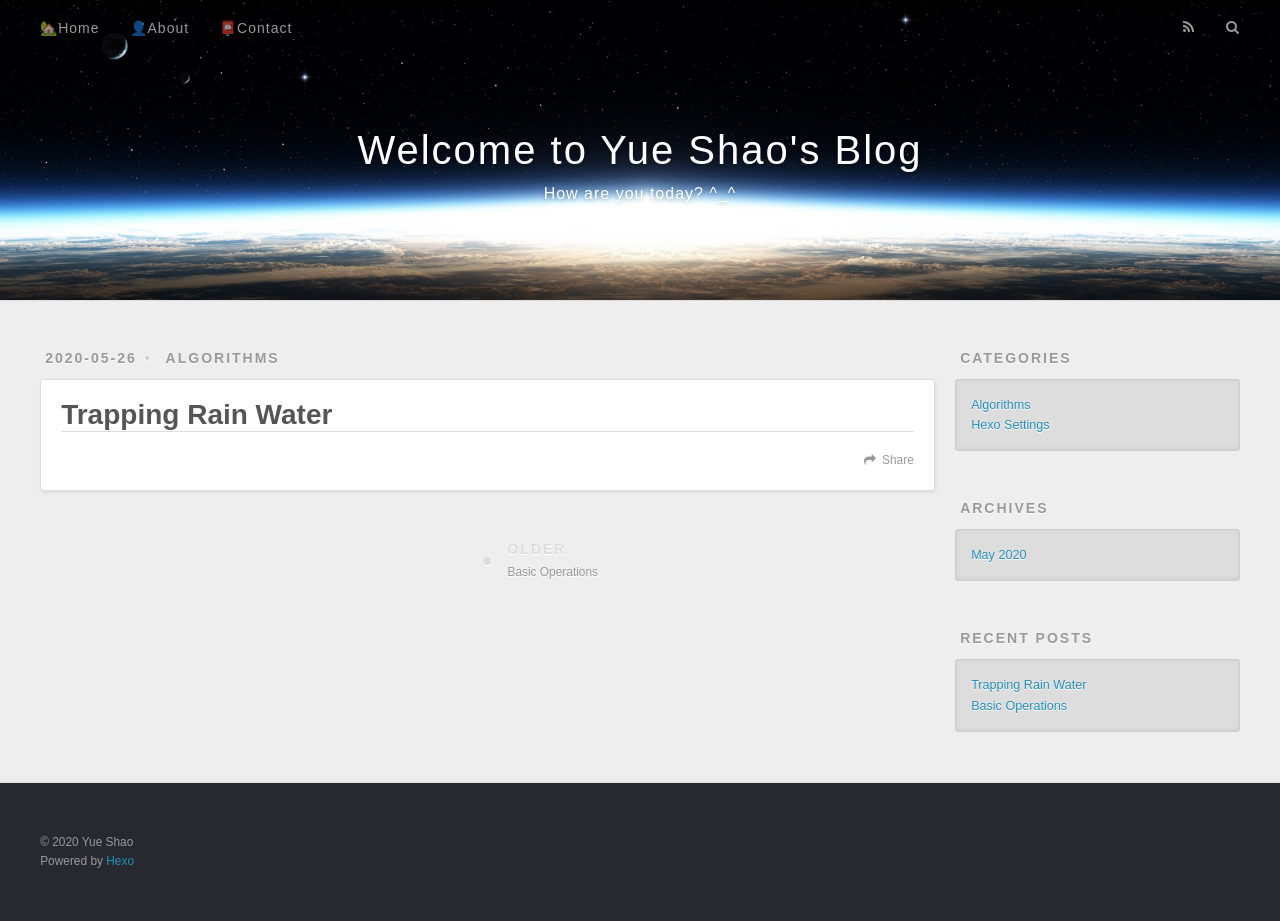
<file: 2020/05/26/Trapping-Rain-Water/index.html>
<!DOCTYPE html>
<html>
<head>
  <meta charset="utf-8">
  

  
  <title>Trapping Rain Water | Welcome to Yue Shao&#39;s Blog</title>
  <meta name="viewport" content="width=device-width, initial-scale=1, maximum-scale=1">
  <meta name="description" content="Duke University ECE">
<meta property="og:type" content="article">
<meta property="og:title" content="Trapping Rain Water">
<meta property="og:url" content="http://blog.yue-shao.com/2020/05/26/Trapping-Rain-Water/index.html">
<meta property="og:site_name" content="Welcome to Yue Shao&#39;s Blog">
<meta property="og:description" content="Duke University ECE">
<meta property="og:locale" content="en_US">
<meta property="article:published_time" content="2020-05-26T22:41:24.000Z">
<meta property="article:modified_time" content="2020-05-27T02:03:00.501Z">
<meta property="article:author" content="Yue Shao">
<meta property="article:tag" content="Software Engineer">
<meta name="twitter:card" content="summary">
  
    <link rel="alternate" href="/atom.xml" title="Welcome to Yue Shao&#39;s Blog" type="application/atom+xml">
  
  
    <link rel="icon" href="/favicon.png">
  
  
    <link href="//fonts.googleapis.com/css?family=Source+Code+Pro" rel="stylesheet" type="text/css">
  
  
<link rel="stylesheet" href="/css/style.css">

<meta name="generator" content="Hexo 4.2.1"></head>

<body>
  <div id="container">
    <div id="wrap">
      <header id="header">
  <div id="banner"></div>
  <div id="header-outer" class="outer">
    <div id="header-title" class="inner">
      <h1 id="logo-wrap">
        <a href="/" id="logo">Welcome to Yue Shao&#39;s Blog</a>
      </h1>
      
        <h2 id="subtitle-wrap">
          <a href="/" id="subtitle">How are you today? ^_^</a>
        </h2>
      
    </div>
    <div id="header-inner" class="inner">
      <nav id="main-nav">
        <a id="main-nav-toggle" class="nav-icon"></a>
        
          <a class="main-nav-link" href="/">🏡Home</a>
        
          <a class="main-nav-link" href="/about">👤About</a>
        
          <a class="main-nav-link" href="/contact">📮Contact</a>
        
      </nav>
      <nav id="sub-nav">
        
          <a id="nav-rss-link" class="nav-icon" href="/atom.xml" title="RSS Feed"></a>
        
        <a id="nav-search-btn" class="nav-icon" title="Search"></a>
      </nav>
      <div id="search-form-wrap">
        <form action="//google.com/search" method="get" accept-charset="UTF-8" class="search-form"><input type="search" name="q" class="search-form-input" placeholder="Search"><button type="submit" class="search-form-submit">&#xF002;</button><input type="hidden" name="sitesearch" value="http://blog.yue-shao.com"></form>
      </div>
    </div>
  </div>
</header>
      <div class="outer">
        <section id="main"><article id="post-Trapping-Rain-Water" class="article article-type-post" itemscope itemprop="blogPost">
  <div class="article-meta">
    <a href="/2020/05/26/Trapping-Rain-Water/" class="article-date">
  <time datetime="2020-05-26T22:41:24.000Z" itemprop="datePublished">2020-05-26</time>
</a>
    
  <div class="article-category">
    <a class="article-category-link" href="/categories/Algorithms/">Algorithms</a>
  </div>

  </div>
  <div class="article-inner">
    
    
      <header class="article-header">
        
  
    <h1 class="article-title" itemprop="name">
      Trapping Rain Water
    </h1>
  

      </header>
    
    <div class="article-entry" itemprop="articleBody">
      
        
      
    </div>
    <footer class="article-footer">
      <a data-url="http://blog.yue-shao.com/2020/05/26/Trapping-Rain-Water/" data-id="ckaojhlt60002a70o3j3rd8bi" class="article-share-link">Share</a>
      
      
    </footer>
  </div>
  
    
<nav id="article-nav">
  
  
    <a href="/2020/05/26/basic_operations/" id="article-nav-older" class="article-nav-link-wrap">
      <strong class="article-nav-caption">Older</strong>
      <div class="article-nav-title">Basic Operations</div>
    </a>
  
</nav>

  
</article>

</section>
        
          <aside id="sidebar">
  
    
  <div class="widget-wrap">
    <h3 class="widget-title">Categories</h3>
    <div class="widget">
      <ul class="category-list"><li class="category-list-item"><a class="category-list-link" href="/categories/Algorithms/">Algorithms</a></li><li class="category-list-item"><a class="category-list-link" href="/categories/Hexo-Settings/">Hexo Settings</a></li></ul>
    </div>
  </div>


  
    

  
    
  
    
  <div class="widget-wrap">
    <h3 class="widget-title">Archives</h3>
    <div class="widget">
      <ul class="archive-list"><li class="archive-list-item"><a class="archive-list-link" href="/archives/2020/05/">May 2020</a></li></ul>
    </div>
  </div>


  
    
  <div class="widget-wrap">
    <h3 class="widget-title">Recent Posts</h3>
    <div class="widget">
      <ul>
        
          <li>
            <a href="/2020/05/26/Trapping-Rain-Water/">Trapping Rain Water</a>
          </li>
        
          <li>
            <a href="/2020/05/26/basic_operations/">Basic Operations</a>
          </li>
        
      </ul>
    </div>
  </div>

  
</aside>
        
      </div>
      <footer id="footer">
  
  <div class="outer">
    <div id="footer-info" class="inner">
      &copy; 2020 Yue Shao<br>
      Powered by <a href="http://hexo.io/" target="_blank">Hexo</a>
    </div>
  </div>
</footer>
    </div>
    <nav id="mobile-nav">
  
    <a href="/" class="mobile-nav-link">🏡Home</a>
  
    <a href="/about" class="mobile-nav-link">👤About</a>
  
    <a href="/contact" class="mobile-nav-link">📮Contact</a>
  
</nav>
    

<script src="//ajax.googleapis.com/ajax/libs/jquery/2.0.3/jquery.min.js"></script>


  
<link rel="stylesheet" href="/fancybox/jquery.fancybox.css">

  
<script src="/fancybox/jquery.fancybox.pack.js"></script>




<script src="/js/script.js"></script>




  </div>
</body>
</html>
</file>
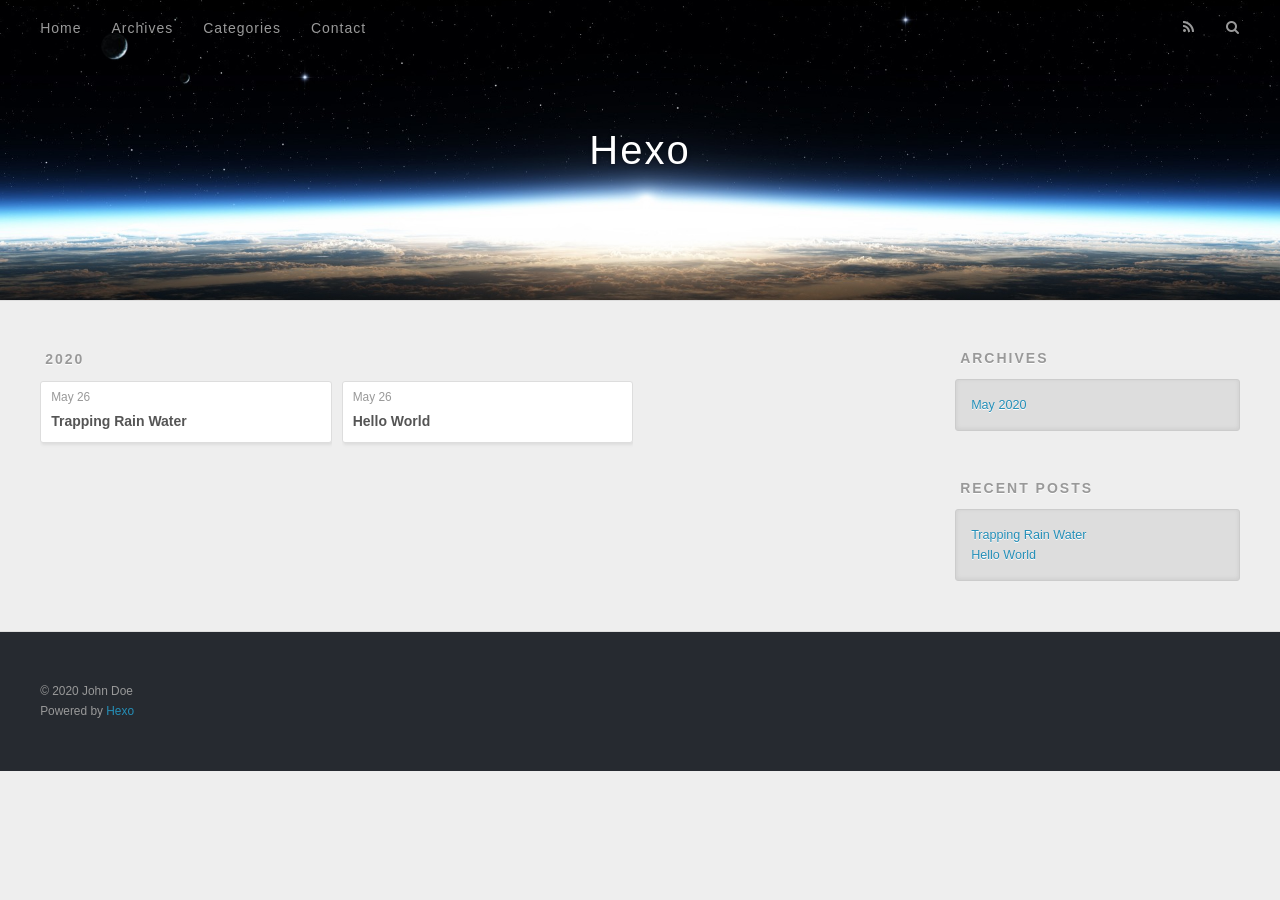
<file: archives/2020/05/index 2.html>
<!DOCTYPE html>
<html>
<head>
  <meta charset="utf-8">
  

  
  <title>Archives: 2020/5 | Hexo</title>
  <meta name="viewport" content="width=device-width, initial-scale=1, maximum-scale=1">
  <meta property="og:type" content="website">
<meta property="og:title" content="Hexo">
<meta property="og:url" content="http://blog.yue-shao.com/archives/2020/05/index.html">
<meta property="og:site_name" content="Hexo">
<meta property="og:locale" content="en_US">
<meta property="article:author" content="John Doe">
<meta name="twitter:card" content="summary">
  
    <link rel="alternate" href="/atom.xml" title="Hexo" type="application/atom+xml">
  
  
    <link rel="icon" href="/favicon.png">
  
  
    <link href="//fonts.googleapis.com/css?family=Source+Code+Pro" rel="stylesheet" type="text/css">
  
  
<link rel="stylesheet" href="/css/style.css">

<meta name="generator" content="Hexo 4.2.1"></head>

<body>
  <div id="container">
    <div id="wrap">
      <header id="header">
  <div id="banner"></div>
  <div id="header-outer" class="outer">
    <div id="header-title" class="inner">
      <h1 id="logo-wrap">
        <a href="/" id="logo">Hexo</a>
      </h1>
      
    </div>
    <div id="header-inner" class="inner">
      <nav id="main-nav">
        <a id="main-nav-toggle" class="nav-icon"></a>
        
          <a class="main-nav-link" href="/">Home</a>
        
          <a class="main-nav-link" href="/archives">Archives</a>
        
          <a class="main-nav-link" href="/category">Categories</a>
        
          <a class="main-nav-link" href="/contact">Contact</a>
        
      </nav>
      <nav id="sub-nav">
        
          <a id="nav-rss-link" class="nav-icon" href="/atom.xml" title="RSS Feed"></a>
        
        <a id="nav-search-btn" class="nav-icon" title="Search"></a>
      </nav>
      <div id="search-form-wrap">
        <form action="//google.com/search" method="get" accept-charset="UTF-8" class="search-form"><input type="search" name="q" class="search-form-input" placeholder="Search"><button type="submit" class="search-form-submit">&#xF002;</button><input type="hidden" name="sitesearch" value="http://blog.yue-shao.com"></form>
      </div>
    </div>
  </div>
</header>
      <div class="outer">
        <section id="main">
  
  
    
    
      
      
      <section class="archives-wrap">
        <div class="archive-year-wrap">
          <a href="/archives/2020" class="archive-year">2020</a>
        </div>
        <div class="archives">
    
    <article class="archive-article archive-type-post">
  <div class="archive-article-inner">
    <header class="archive-article-header">
      <a href="/2020/05/26/Trapping-Rain-Water/" class="archive-article-date">
  <time datetime="2020-05-26T22:41:24.000Z" itemprop="datePublished">May 26</time>
</a>
      
  
    <h1 itemprop="name">
      <a class="archive-article-title" href="/2020/05/26/Trapping-Rain-Water/">Trapping Rain Water</a>
    </h1>
  

    </header>
  </div>
</article>
  
    
    
    <article class="archive-article archive-type-post">
  <div class="archive-article-inner">
    <header class="archive-article-header">
      <a href="/2020/05/26/hello-world/" class="archive-article-date">
  <time datetime="2020-05-26T21:28:42.368Z" itemprop="datePublished">May 26</time>
</a>
      
  
    <h1 itemprop="name">
      <a class="archive-article-title" href="/2020/05/26/hello-world/">Hello World</a>
    </h1>
  

    </header>
  </div>
</article>
  
  
    </div></section>
  


</section>
        
          <aside id="sidebar">
  
    

  
    

  
    
  
    
  <div class="widget-wrap">
    <h3 class="widget-title">Archives</h3>
    <div class="widget">
      <ul class="archive-list"><li class="archive-list-item"><a class="archive-list-link" href="/archives/2020/05/">May 2020</a></li></ul>
    </div>
  </div>


  
    
  <div class="widget-wrap">
    <h3 class="widget-title">Recent Posts</h3>
    <div class="widget">
      <ul>
        
          <li>
            <a href="/2020/05/26/Trapping-Rain-Water/">Trapping Rain Water</a>
          </li>
        
          <li>
            <a href="/2020/05/26/hello-world/">Hello World</a>
          </li>
        
      </ul>
    </div>
  </div>

  
</aside>
        
      </div>
      <footer id="footer">
  
  <div class="outer">
    <div id="footer-info" class="inner">
      &copy; 2020 John Doe<br>
      Powered by <a href="http://hexo.io/" target="_blank">Hexo</a>
    </div>
  </div>
</footer>
    </div>
    <nav id="mobile-nav">
  
    <a href="/" class="mobile-nav-link">Home</a>
  
    <a href="/archives" class="mobile-nav-link">Archives</a>
  
    <a href="/category" class="mobile-nav-link">Categories</a>
  
    <a href="/contact" class="mobile-nav-link">Contact</a>
  
</nav>
    

<script src="//ajax.googleapis.com/ajax/libs/jquery/2.0.3/jquery.min.js"></script>


  
<link rel="stylesheet" href="/fancybox/jquery.fancybox.css">

  
<script src="/fancybox/jquery.fancybox.pack.js"></script>




<script src="/js/script.js"></script>




  </div>
</body>
</html>
</file>
<file: css/style.css>
body {
  width: 100%;
}
body:before,
body:after {
  content: "";
  display: table;
}
body:after {
  clear: both;
}
html,
body,
div,
span,
applet,
object,
iframe,
h1,
h2,
h3,
h4,
h5,
h6,
p,
blockquote,
pre,
a,
abbr,
acronym,
address,
big,
cite,
code,
del,
dfn,
em,
img,
ins,
kbd,
q,
s,
samp,
small,
strike,
strong,
sub,
sup,
tt,
var,
dl,
dt,
dd,
ol,
ul,
li,
fieldset,
form,
label,
legend,
table,
caption,
tbody,
tfoot,
thead,
tr,
th,
td {
  margin: 0;
  padding: 0;
  border: 0;
  outline: 0;
  font-weight: inherit;
  font-style: inherit;
  font-family: inherit;
  font-size: 100%;
  vertical-align: baseline;
}
body {
  line-height: 1;
  color: #000;
  background: #fff;
}
ol,
ul {
  list-style: none;
}
table {
  border-collapse: separate;
  border-spacing: 0;
  vertical-align: middle;
}
caption,
th,
td {
  text-align: left;
  font-weight: normal;
  vertical-align: middle;
}
a img {
  border: none;
}
input,
button {
  margin: 0;
  padding: 0;
}
input::-moz-focus-inner,
button::-moz-focus-inner {
  border: 0;
  padding: 0;
}
@font-face {
  font-family: FontAwesome;
  font-style: normal;
  font-weight: normal;
  src: url("fonts/fontawesome-webfont.eot?v=#4.0.3");
  src: url("fonts/fontawesome-webfont.eot?#iefix&v=#4.0.3") format("embedded-opentype"), url("fonts/fontawesome-webfont.woff?v=#4.0.3") format("woff"), url("fonts/fontawesome-webfont.ttf?v=#4.0.3") format("truetype"), url("fonts/fontawesome-webfont.svg#fontawesomeregular?v=#4.0.3") format("svg");
}
html,
body,
#container {
  height: 100%;
}
body {
  background: #eee;
  font: 14px -apple-system, BlinkMacSystemFont, "Segoe UI", "Roboto", "Oxygen", "Ubuntu", "Cantarell", "Fira Sans", "Droid Sans", "Helvetica Neue", sans-serif;
  -webkit-text-size-adjust: 100%;
}
.outer {
  max-width: 1220px;
  margin: 0 auto;
  padding: 0 20px;
}
.outer:before,
.outer:after {
  content: "";
  display: table;
}
.outer:after {
  clear: both;
}
.inner {
  display: inline;
  float: left;
  width: 98.33333333333333%;
  margin: 0 0.833333333333333%;
}
.left,
.alignleft {
  float: left;
}
.right,
.alignright {
  float: right;
}
.clear {
  clear: both;
}
#container {
  position: relative;
}
.mobile-nav-on {
  overflow: hidden;
}
#wrap {
  height: 100%;
  width: 100%;
  position: absolute;
  top: 0;
  left: 0;
  -webkit-transition: 0.2s ease-out;
  -moz-transition: 0.2s ease-out;
  -ms-transition: 0.2s ease-out;
  transition: 0.2s ease-out;
  z-index: 1;
  background: #eee;
}
.mobile-nav-on #wrap {
  left: 280px;
}
@media screen and (min-width: 768px) {
  #main {
    display: inline;
    float: left;
    width: 73.33333333333333%;
    margin: 0 0.833333333333333%;
  }
}
.article-date,
.article-category-link,
.archive-year,
.widget-title {
  text-decoration: none;
  text-transform: uppercase;
  letter-spacing: 2px;
  color: #999;
  margin-bottom: 1em;
  margin-left: 5px;
  line-height: 1em;
  text-shadow: 0 1px #fff;
  font-weight: bold;
}
.article-inner,
.archive-article-inner {
  background: #fff;
  -webkit-box-shadow: 1px 2px 3px #ddd;
  box-shadow: 1px 2px 3px #ddd;
  border: 1px solid #ddd;
  border-radius: 3px;
}
.article-entry h1,
.widget h1 {
  font-size: 2em;
}
.article-entry h2,
.widget h2 {
  font-size: 1.5em;
}
.article-entry h3,
.widget h3 {
  font-size: 1.3em;
}
.article-entry h4,
.widget h4 {
  font-size: 1.2em;
}
.article-entry h5,
.widget h5 {
  font-size: 1em;
}
.article-entry h6,
.widget h6 {
  font-size: 1em;
  color: #999;
}
.article-entry hr,
.widget hr {
  border: 1px dashed #ddd;
}
.article-entry strong,
.widget strong {
  font-weight: bold;
}
.article-entry em,
.widget em,
.article-entry cite,
.widget cite {
  font-style: italic;
}
.article-entry sup,
.widget sup,
.article-entry sub,
.widget sub {
  font-size: 0.75em;
  line-height: 0;
  position: relative;
  vertical-align: baseline;
}
.article-entry sup,
.widget sup {
  top: -0.5em;
}
.article-entry sub,
.widget sub {
  bottom: -0.2em;
}
.article-entry small,
.widget small {
  font-size: 0.85em;
}
.article-entry acronym,
.widget acronym,
.article-entry abbr,
.widget abbr {
  border-bottom: 1px dotted;
}
.article-entry ul,
.widget ul,
.article-entry ol,
.widget ol,
.article-entry dl,
.widget dl {
  margin: 0 20px;
  line-height: 1.6em;
}
.article-entry ul ul,
.widget ul ul,
.article-entry ol ul,
.widget ol ul,
.article-entry ul ol,
.widget ul ol,
.article-entry ol ol,
.widget ol ol {
  margin-top: 0;
  margin-bottom: 0;
}
.article-entry ul,
.widget ul {
  list-style: disc;
}
.article-entry ol,
.widget ol {
  list-style: decimal;
}
.article-entry dt,
.widget dt {
  font-weight: bold;
}
#header {
  height: 300px;
  position: relative;
  border-bottom: 1px solid #ddd;
}
#header:before,
#header:after {
  content: "";
  position: absolute;
  left: 0;
  right: 0;
  height: 40px;
}
#header:before {
  top: 0;
  background: -webkit-linear-gradient(rgba(0,0,0,0.2), transparent);
  background: -moz-linear-gradient(rgba(0,0,0,0.2), transparent);
  background: -ms-linear-gradient(rgba(0,0,0,0.2), transparent);
  background: linear-gradient(rgba(0,0,0,0.2), transparent);
}
#header:after {
  bottom: 0;
  background: -webkit-linear-gradient(transparent, rgba(0,0,0,0.2));
  background: -moz-linear-gradient(transparent, rgba(0,0,0,0.2));
  background: -ms-linear-gradient(transparent, rgba(0,0,0,0.2));
  background: linear-gradient(transparent, rgba(0,0,0,0.2));
}
#header-outer {
  height: 100%;
  position: relative;
}
#header-inner {
  position: relative;
  overflow: hidden;
}
#banner {
  position: absolute;
  top: 0;
  left: 0;
  width: 100%;
  height: 100%;
  background: url("images/banner.jpg") center #000;
  -webkit-background-size: cover;
  -moz-background-size: cover;
  background-size: cover;
  z-index: -1;
}
#header-title {
  text-align: center;
  height: 40px;
  position: absolute;
  top: 50%;
  left: 0;
  margin-top: -20px;
}
#logo,
#subtitle {
  text-decoration: none;
  color: #fff;
  font-weight: 300;
  text-shadow: 0 1px 4px rgba(0,0,0,0.3);
}
#logo {
  font-size: 40px;
  line-height: 40px;
  letter-spacing: 2px;
}
#subtitle {
  font-size: 16px;
  line-height: 16px;
  letter-spacing: 1px;
}
#subtitle-wrap {
  margin-top: 16px;
}
#main-nav {
  float: left;
  margin-left: -15px;
}
.nav-icon,
.main-nav-link {
  float: left;
  color: #fff;
  opacity: 0.6;
  text-decoration: none;
  text-shadow: 0 1px rgba(0,0,0,0.2);
  -webkit-transition: opacity 0.2s;
  -moz-transition: opacity 0.2s;
  -ms-transition: opacity 0.2s;
  transition: opacity 0.2s;
  display: block;
  padding: 20px 15px;
}
.nav-icon:hover,
.main-nav-link:hover {
  opacity: 1;
}
.nav-icon {
  font-family: FontAwesome;
  text-align: center;
  font-size: 14px;
  width: 14px;
  height: 14px;
  padding: 20px 15px;
  position: relative;
  cursor: pointer;
}
.main-nav-link {
  font-weight: 300;
  letter-spacing: 1px;
}
@media screen and (max-width: 479px) {
  .main-nav-link {
    display: none;
  }
}
#main-nav-toggle {
  display: none;
}
#main-nav-toggle:before {
  content: "\f0c9";
}
@media screen and (max-width: 479px) {
  #main-nav-toggle {
    display: block;
  }
}
#sub-nav {
  float: right;
  margin-right: -15px;
}
#nav-rss-link:before {
  content: "\f09e";
}
#nav-search-btn:before {
  content: "\f002";
}
#search-form-wrap {
  position: absolute;
  top: 15px;
  width: 150px;
  height: 30px;
  right: -150px;
  opacity: 0;
  -webkit-transition: 0.2s ease-out;
  -moz-transition: 0.2s ease-out;
  -ms-transition: 0.2s ease-out;
  transition: 0.2s ease-out;
}
#search-form-wrap.on {
  opacity: 1;
  right: 0;
}
@media screen and (max-width: 479px) {
  #search-form-wrap {
    width: 100%;
    right: -100%;
  }
}
.search-form {
  position: absolute;
  top: 0;
  left: 0;
  right: 0;
  background: #fff;
  padding: 5px 15px;
  border-radius: 15px;
  -webkit-box-shadow: 0 0 10px rgba(0,0,0,0.3);
  box-shadow: 0 0 10px rgba(0,0,0,0.3);
}
.search-form-input {
  border: none;
  background: none;
  color: #555;
  width: 100%;
  font: 13px -apple-system, BlinkMacSystemFont, "Segoe UI", "Roboto", "Oxygen", "Ubuntu", "Cantarell", "Fira Sans", "Droid Sans", "Helvetica Neue", sans-serif;
  outline: none;
}
.search-form-input::-webkit-search-results-decoration,
.search-form-input::-webkit-search-cancel-button {
  -webkit-appearance: none;
}
.search-form-submit {
  position: absolute;
  top: 50%;
  right: 10px;
  margin-top: -7px;
  font: 13px FontAwesome;
  border: none;
  background: none;
  color: #bbb;
  cursor: pointer;
}
.search-form-submit:hover,
.search-form-submit:focus {
  color: #777;
}
.article {
  margin: 50px 0;
}
.article-inner {
  overflow: hidden;
}
.article-meta:before,
.article-meta:after {
  content: "";
  display: table;
}
.article-meta:after {
  clear: both;
}
.article-date {
  float: left;
}
.article-category {
  float: left;
  line-height: 1em;
  color: #ccc;
  text-shadow: 0 1px #fff;
  margin-left: 8px;
}
.article-category:before {
  content: "\2022";
}
.article-category-link {
  margin: 0 12px 1em;
}
.article-header {
  padding: 20px 20px 0;
}
.article-title {
  text-decoration: none;
  font-size: 2em;
  font-weight: bold;
  color: #555;
  line-height: 1.1em;
  -webkit-transition: color 0.2s;
  -moz-transition: color 0.2s;
  -ms-transition: color 0.2s;
  transition: color 0.2s;
}
a.article-title:hover {
  color: #258fb8;
}
.article-entry {
  color: #555;
  padding: 0 20px;
}
.article-entry:before,
.article-entry:after {
  content: "";
  display: table;
}
.article-entry:after {
  clear: both;
}
.article-entry p,
.article-entry table {
  line-height: 1.6em;
  margin: 1.6em 0;
}
.article-entry h1,
.article-entry h2,
.article-entry h3,
.article-entry h4,
.article-entry h5,
.article-entry h6 {
  font-weight: bold;
}
.article-entry h1,
.article-entry h2,
.article-entry h3,
.article-entry h4,
.article-entry h5,
.article-entry h6 {
  line-height: 1.1em;
  margin: 1.1em 0;
}
.article-entry a {
  color: #258fb8;
  text-decoration: none;
}
.article-entry a:hover {
  text-decoration: underline;
}
.article-entry ul,
.article-entry ol,
.article-entry dl {
  margin-top: 1.6em;
  margin-bottom: 1.6em;
}
.article-entry img,
.article-entry video {
  max-width: 100%;
  height: auto;
  display: block;
  margin: auto;
}
.article-entry iframe {
  border: none;
}
.article-entry table {
  width: 100%;
  border-collapse: collapse;
  border-spacing: 0;
}
.article-entry th {
  font-weight: bold;
  border-bottom: 3px solid #ddd;
  padding-bottom: 0.5em;
}
.article-entry td {
  border-bottom: 1px solid #ddd;
  padding: 10px 0;
}
.article-entry blockquote {
  font-family: Georgia, "Times New Roman", serif;
  font-size: 1.4em;
  margin: 1.6em 20px;
  text-align: center;
}
.article-entry blockquote footer {
  font-size: 14px;
  margin: 1.6em 0;
  font-family: -apple-system, BlinkMacSystemFont, "Segoe UI", "Roboto", "Oxygen", "Ubuntu", "Cantarell", "Fira Sans", "Droid Sans", "Helvetica Neue", sans-serif;
}
.article-entry blockquote footer cite:before {
  content: "—";
  padding: 0 0.5em;
}
.article-entry .pullquote {
  text-align: left;
  width: 45%;
  margin: 0;
}
.article-entry .pullquote.left {
  margin-left: 0.5em;
  margin-right: 1em;
}
.article-entry .pullquote.right {
  margin-right: 0.5em;
  margin-left: 1em;
}
.article-entry .caption {
  color: #999;
  display: block;
  font-size: 0.9em;
  margin-top: 0.5em;
  position: relative;
  text-align: center;
}
.article-entry .video-container {
  position: relative;
  padding-top: 56.25%;
  height: 0;
  overflow: hidden;
}
.article-entry .video-container iframe,
.article-entry .video-container object,
.article-entry .video-container embed {
  position: absolute;
  top: 0;
  left: 0;
  width: 100%;
  height: 100%;
  margin-top: 0;
}
.article-more-link a {
  display: inline-block;
  line-height: 1em;
  padding: 6px 15px;
  border-radius: 15px;
  background: #eee;
  color: #999;
  text-shadow: 0 1px #fff;
  text-decoration: none;
}
.article-more-link a:hover {
  background: #258fb8;
  color: #fff;
  text-decoration: none;
  text-shadow: 0 1px #1e7293;
}
.article-footer {
  font-size: 0.85em;
  line-height: 1.6em;
  border-top: 1px solid #ddd;
  padding-top: 1.6em;
  margin: 0 20px 20px;
}
.article-footer:before,
.article-footer:after {
  content: "";
  display: table;
}
.article-footer:after {
  clear: both;
}
.article-footer a {
  color: #999;
  text-decoration: none;
}
.article-footer a:hover {
  color: #555;
}
.article-tag-list-item {
  float: left;
  margin-right: 10px;
}
.article-tag-list-link:before {
  content: "#";
}
.article-comment-link {
  float: right;
}
.article-comment-link:before {
  content: "\f075";
  font-family: FontAwesome;
  padding-right: 8px;
}
.article-share-link {
  cursor: pointer;
  float: right;
  margin-left: 20px;
}
.article-share-link:before {
  content: "\f064";
  font-family: FontAwesome;
  padding-right: 6px;
}
#article-nav {
  position: relative;
}
#article-nav:before,
#article-nav:after {
  content: "";
  display: table;
}
#article-nav:after {
  clear: both;
}
@media screen and (min-width: 768px) {
  #article-nav {
    margin: 50px 0;
  }
  #article-nav:before {
    width: 8px;
    height: 8px;
    position: absolute;
    top: 50%;
    left: 50%;
    margin-top: -4px;
    margin-left: -4px;
    content: "";
    border-radius: 50%;
    background: #ddd;
    -webkit-box-shadow: 0 1px 2px #fff;
    box-shadow: 0 1px 2px #fff;
  }
}
.article-nav-link-wrap {
  text-decoration: none;
  text-shadow: 0 1px #fff;
  color: #999;
  -webkit-box-sizing: border-box;
  -moz-box-sizing: border-box;
  box-sizing: border-box;
  margin-top: 50px;
  text-align: center;
  display: block;
}
.article-nav-link-wrap:hover {
  color: #555;
}
@media screen and (min-width: 768px) {
  .article-nav-link-wrap {
    width: 50%;
    margin-top: 0;
  }
}
@media screen and (min-width: 768px) {
  #article-nav-newer {
    float: left;
    text-align: right;
    padding-right: 20px;
  }
}
@media screen and (min-width: 768px) {
  #article-nav-older {
    float: right;
    text-align: left;
    padding-left: 20px;
  }
}
.article-nav-caption {
  text-transform: uppercase;
  letter-spacing: 2px;
  color: #ddd;
  line-height: 1em;
  font-weight: bold;
}
#article-nav-newer .article-nav-caption {
  margin-right: -2px;
}
.article-nav-title {
  font-size: 0.85em;
  line-height: 1.6em;
  margin-top: 0.5em;
}
.article-share-box {
  position: absolute;
  display: none;
  background: #fff;
  -webkit-box-shadow: 1px 2px 10px rgba(0,0,0,0.2);
  box-shadow: 1px 2px 10px rgba(0,0,0,0.2);
  border-radius: 3px;
  margin-left: -145px;
  overflow: hidden;
  z-index: 1;
}
.article-share-box.on {
  display: block;
}
.article-share-input {
  width: 100%;
  background: none;
  -webkit-box-sizing: border-box;
  -moz-box-sizing: border-box;
  box-sizing: border-box;
  font: 14px -apple-system, BlinkMacSystemFont, "Segoe UI", "Roboto", "Oxygen", "Ubuntu", "Cantarell", "Fira Sans", "Droid Sans", "Helvetica Neue", sans-serif;
  padding: 0 15px;
  color: #555;
  outline: none;
  border: 1px solid #ddd;
  border-radius: 3px 3px 0 0;
  height: 36px;
  line-height: 36px;
}
.article-share-links {
  background: #eee;
}
.article-share-links:before,
.article-share-links:after {
  content: "";
  display: table;
}
.article-share-links:after {
  clear: both;
}
.article-share-twitter,
.article-share-facebook,
.article-share-pinterest,
.article-share-google {
  width: 50px;
  height: 36px;
  display: block;
  float: left;
  position: relative;
  color: #999;
  text-shadow: 0 1px #fff;
}
.article-share-twitter:before,
.article-share-facebook:before,
.article-share-pinterest:before,
.article-share-google:before {
  font-size: 20px;
  font-family: FontAwesome;
  width: 20px;
  height: 20px;
  position: absolute;
  top: 50%;
  left: 50%;
  margin-top: -10px;
  margin-left: -10px;
  text-align: center;
}
.article-share-twitter:hover,
.article-share-facebook:hover,
.article-share-pinterest:hover,
.article-share-google:hover {
  color: #fff;
}
.article-share-twitter:before {
  content: "\f099";
}
.article-share-twitter:hover {
  background: #00aced;
  text-shadow: 0 1px #008abe;
}
.article-share-facebook:before {
  content: "\f09a";
}
.article-share-facebook:hover {
  background: #3b5998;
  text-shadow: 0 1px #2f477a;
}
.article-share-pinterest:before {
  content: "\f0d2";
}
.article-share-pinterest:hover {
  background: #cb2027;
  text-shadow: 0 1px #a21a1f;
}
.article-share-google:before {
  content: "\f0d5";
}
.article-share-google:hover {
  background: #dd4b39;
  text-shadow: 0 1px #be3221;
}
.article-gallery {
  background: #000;
  position: relative;
}
.article-gallery-photos {
  position: relative;
  overflow: hidden;
}
.article-gallery-img {
  display: none;
  max-width: 100%;
}
.article-gallery-img:first-child {
  display: block;
}
.article-gallery-img.loaded {
  position: absolute;
  display: block;
}
.article-gallery-img img {
  display: block;
  max-width: 100%;
  margin: 0 auto;
}
#comments {
  background: #fff;
  -webkit-box-shadow: 1px 2px 3px #ddd;
  box-shadow: 1px 2px 3px #ddd;
  padding: 20px;
  border: 1px solid #ddd;
  border-radius: 3px;
  margin: 50px 0;
}
#comments a {
  color: #258fb8;
}
.archives-wrap {
  margin: 50px 0;
}
.archives:before,
.archives:after {
  content: "";
  display: table;
}
.archives:after {
  clear: both;
}
.archive-year-wrap {
  margin-bottom: 1em;
}
.archives {
  -webkit-column-gap: 10px;
  -moz-column-gap: 10px;
  column-gap: 10px;
}
@media screen and (min-width: 480px) and (max-width: 767px) {
  .archives {
    -webkit-column-count: 2;
    -moz-column-count: 2;
    column-count: 2;
  }
}
@media screen and (min-width: 768px) {
  .archives {
    -webkit-column-count: 3;
    -moz-column-count: 3;
    column-count: 3;
  }
}
.archive-article {
  -webkit-column-break-inside: avoid;
  page-break-inside: avoid;
  overflow: hidden;
  break-inside: avoid-column;
}
.archive-article-inner {
  padding: 10px;
  margin-bottom: 15px;
}
.archive-article-title {
  text-decoration: none;
  font-weight: bold;
  color: #555;
  -webkit-transition: color 0.2s;
  -moz-transition: color 0.2s;
  -ms-transition: color 0.2s;
  transition: color 0.2s;
  line-height: 1.6em;
}
.archive-article-title:hover {
  color: #258fb8;
}
.archive-article-footer {
  margin-top: 1em;
}
.archive-article-date {
  color: #999;
  text-decoration: none;
  font-size: 0.85em;
  line-height: 1em;
  margin-bottom: 0.5em;
  display: block;
}
#page-nav {
  margin: 50px auto;
  background: #fff;
  -webkit-box-shadow: 1px 2px 3px #ddd;
  box-shadow: 1px 2px 3px #ddd;
  border: 1px solid #ddd;
  border-radius: 3px;
  text-align: center;
  color: #999;
  overflow: hidden;
}
#page-nav:before,
#page-nav:after {
  content: "";
  display: table;
}
#page-nav:after {
  clear: both;
}
#page-nav a,
#page-nav span {
  padding: 10px 20px;
  line-height: 1;
  height: 2ex;
}
#page-nav a {
  color: #999;
  text-decoration: none;
}
#page-nav a:hover {
  background: #999;
  color: #fff;
}
#page-nav .prev {
  float: left;
}
#page-nav .next {
  float: right;
}
#page-nav .page-number {
  display: inline-block;
}
@media screen and (max-width: 479px) {
  #page-nav .page-number {
    display: none;
  }
}
#page-nav .current {
  color: #555;
  font-weight: bold;
}
#page-nav .space {
  color: #ddd;
}
#footer {
  background: #262a30;
  padding: 50px 0;
  border-top: 1px solid #ddd;
  color: #999;
}
#footer a {
  color: #258fb8;
  text-decoration: none;
}
#footer a:hover {
  text-decoration: underline;
}
#footer-info {
  line-height: 1.6em;
  font-size: 0.85em;
}
.article-entry pre,
.article-entry .highlight {
  background: #2d2d2d;
  margin: 0 -20px;
  padding: 15px 20px;
  border-style: solid;
  border-color: #ddd;
  border-width: 1px 0;
  overflow: auto;
  color: #ccc;
  line-height: 22.400000000000002px;
}
.article-entry .highlight .gutter pre,
.article-entry .gist .gist-file .gist-data .line-numbers {
  color: #666;
  font-size: 0.85em;
}
.article-entry pre,
.article-entry code {
  font-family: "Source Code Pro", Consolas, Monaco, Menlo, Consolas, monospace;
}
.article-entry code {
  background: #eee;
  text-shadow: 0 1px #fff;
  padding: 0 0.3em;
}
.article-entry pre code {
  background: none;
  text-shadow: none;
  padding: 0;
}
.article-entry .highlight pre {
  border: none;
  margin: 0;
  padding: 0;
}
.article-entry .highlight table {
  margin: 0;
  width: auto;
}
.article-entry .highlight td {
  border: none;
  padding: 0;
}
.article-entry .highlight figcaption {
  font-size: 0.85em;
  color: #999;
  line-height: 1em;
  margin-bottom: 1em;
}
.article-entry .highlight figcaption:before,
.article-entry .highlight figcaption:after {
  content: "";
  display: table;
}
.article-entry .highlight figcaption:after {
  clear: both;
}
.article-entry .highlight figcaption a {
  float: right;
}
.article-entry .highlight .gutter pre {
  text-align: right;
  padding-right: 20px;
}
.article-entry .highlight .line {
  height: 22.400000000000002px;
}
.article-entry .highlight .line.marked {
  background: #515151;
}
.article-entry .gist {
  margin: 0 -20px;
  border-style: solid;
  border-color: #ddd;
  border-width: 1px 0;
  background: #2d2d2d;
  padding: 15px 20px 15px 0;
}
.article-entry .gist .gist-file {
  border: none;
  font-family: "Source Code Pro", Consolas, Monaco, Menlo, Consolas, monospace;
  margin: 0;
}
.article-entry .gist .gist-file .gist-data {
  background: none;
  border: none;
}
.article-entry .gist .gist-file .gist-data .line-numbers {
  background: none;
  border: none;
  padding: 0 20px 0 0;
}
.article-entry .gist .gist-file .gist-data .line-data {
  padding: 0 !important;
}
.article-entry .gist .gist-file .highlight {
  margin: 0;
  padding: 0;
  border: none;
}
.article-entry .gist .gist-file .gist-meta {
  background: #2d2d2d;
  color: #999;
  font: 0.85em -apple-system, BlinkMacSystemFont, "Segoe UI", "Roboto", "Oxygen", "Ubuntu", "Cantarell", "Fira Sans", "Droid Sans", "Helvetica Neue", sans-serif;
  text-shadow: 0 0;
  padding: 0;
  margin-top: 1em;
  margin-left: 20px;
}
.article-entry .gist .gist-file .gist-meta a {
  color: #258fb8;
  font-weight: normal;
}
.article-entry .gist .gist-file .gist-meta a:hover {
  text-decoration: underline;
}
pre .comment,
pre .title {
  color: #999;
}
pre .variable,
pre .attribute,
pre .tag,
pre .regexp,
pre .ruby .constant,
pre .xml .tag .title,
pre .xml .pi,
pre .xml .doctype,
pre .html .doctype,
pre .css .id,
pre .css .class,
pre .css .pseudo {
  color: #f2777a;
}
pre .number,
pre .preprocessor,
pre .built_in,
pre .literal,
pre .params,
pre .constant {
  color: #f99157;
}
pre .class,
pre .ruby .class .title,
pre .css .rules .attribute {
  color: #9c9;
}
pre .string,
pre .value,
pre .inheritance,
pre .header,
pre .ruby .symbol,
pre .xml .cdata {
  color: #9c9;
}
pre .css .hexcolor {
  color: #6cc;
}
pre .function,
pre .python .decorator,
pre .python .title,
pre .ruby .function .title,
pre .ruby .title .keyword,
pre .perl .sub,
pre .javascript .title,
pre .coffeescript .title {
  color: #69c;
}
pre .keyword,
pre .javascript .function {
  color: #c9c;
}
@media screen and (max-width: 479px) {
  #mobile-nav {
    position: absolute;
    top: 0;
    left: 0;
    width: 280px;
    height: 100%;
    background: #191919;
    border-right: 1px solid #fff;
  }
}
@media screen and (max-width: 479px) {
  .mobile-nav-link {
    display: block;
    color: #999;
    text-decoration: none;
    padding: 15px 20px;
    font-weight: bold;
  }
  .mobile-nav-link:hover {
    color: #fff;
  }
}
@media screen and (min-width: 768px) {
  #sidebar {
    display: inline;
    float: left;
    width: 23.333333333333332%;
    margin: 0 0.833333333333333%;
  }
}
.widget-wrap {
  margin: 50px 0;
}
.widget {
  color: #777;
  text-shadow: 0 1px #fff;
  background: #ddd;
  -webkit-box-shadow: 0 -1px 4px #ccc inset;
  box-shadow: 0 -1px 4px #ccc inset;
  border: 1px solid #ccc;
  padding: 15px;
  border-radius: 3px;
}
.widget a {
  color: #258fb8;
  text-decoration: none;
}
.widget a:hover {
  text-decoration: underline;
}
.widget ul ul,
.widget ol ul,
.widget dl ul,
.widget ul ol,
.widget ol ol,
.widget dl ol,
.widget ul dl,
.widget ol dl,
.widget dl dl {
  margin-left: 15px;
  list-style: disc;
}
.widget {
  line-height: 1.6em;
  word-wrap: break-word;
  font-size: 0.9em;
}
.widget ul,
.widget ol {
  list-style: none;
  margin: 0;
}
.widget ul ul,
.widget ol ul,
.widget ul ol,
.widget ol ol {
  margin: 0 20px;
}
.widget ul ul,
.widget ol ul {
  list-style: disc;
}
.widget ul ol,
.widget ol ol {
  list-style: decimal;
}
.category-list-count,
.tag-list-count,
.archive-list-count {
  padding-left: 5px;
  color: #999;
  font-size: 0.85em;
}
.category-list-count:before,
.tag-list-count:before,
.archive-list-count:before {
  content: "(";
}
.category-list-count:after,
.tag-list-count:after,
.archive-list-count:after {
  content: ")";
}
.tagcloud a {
  margin-right: 5px;
  display: inline-block;
}
</file>
